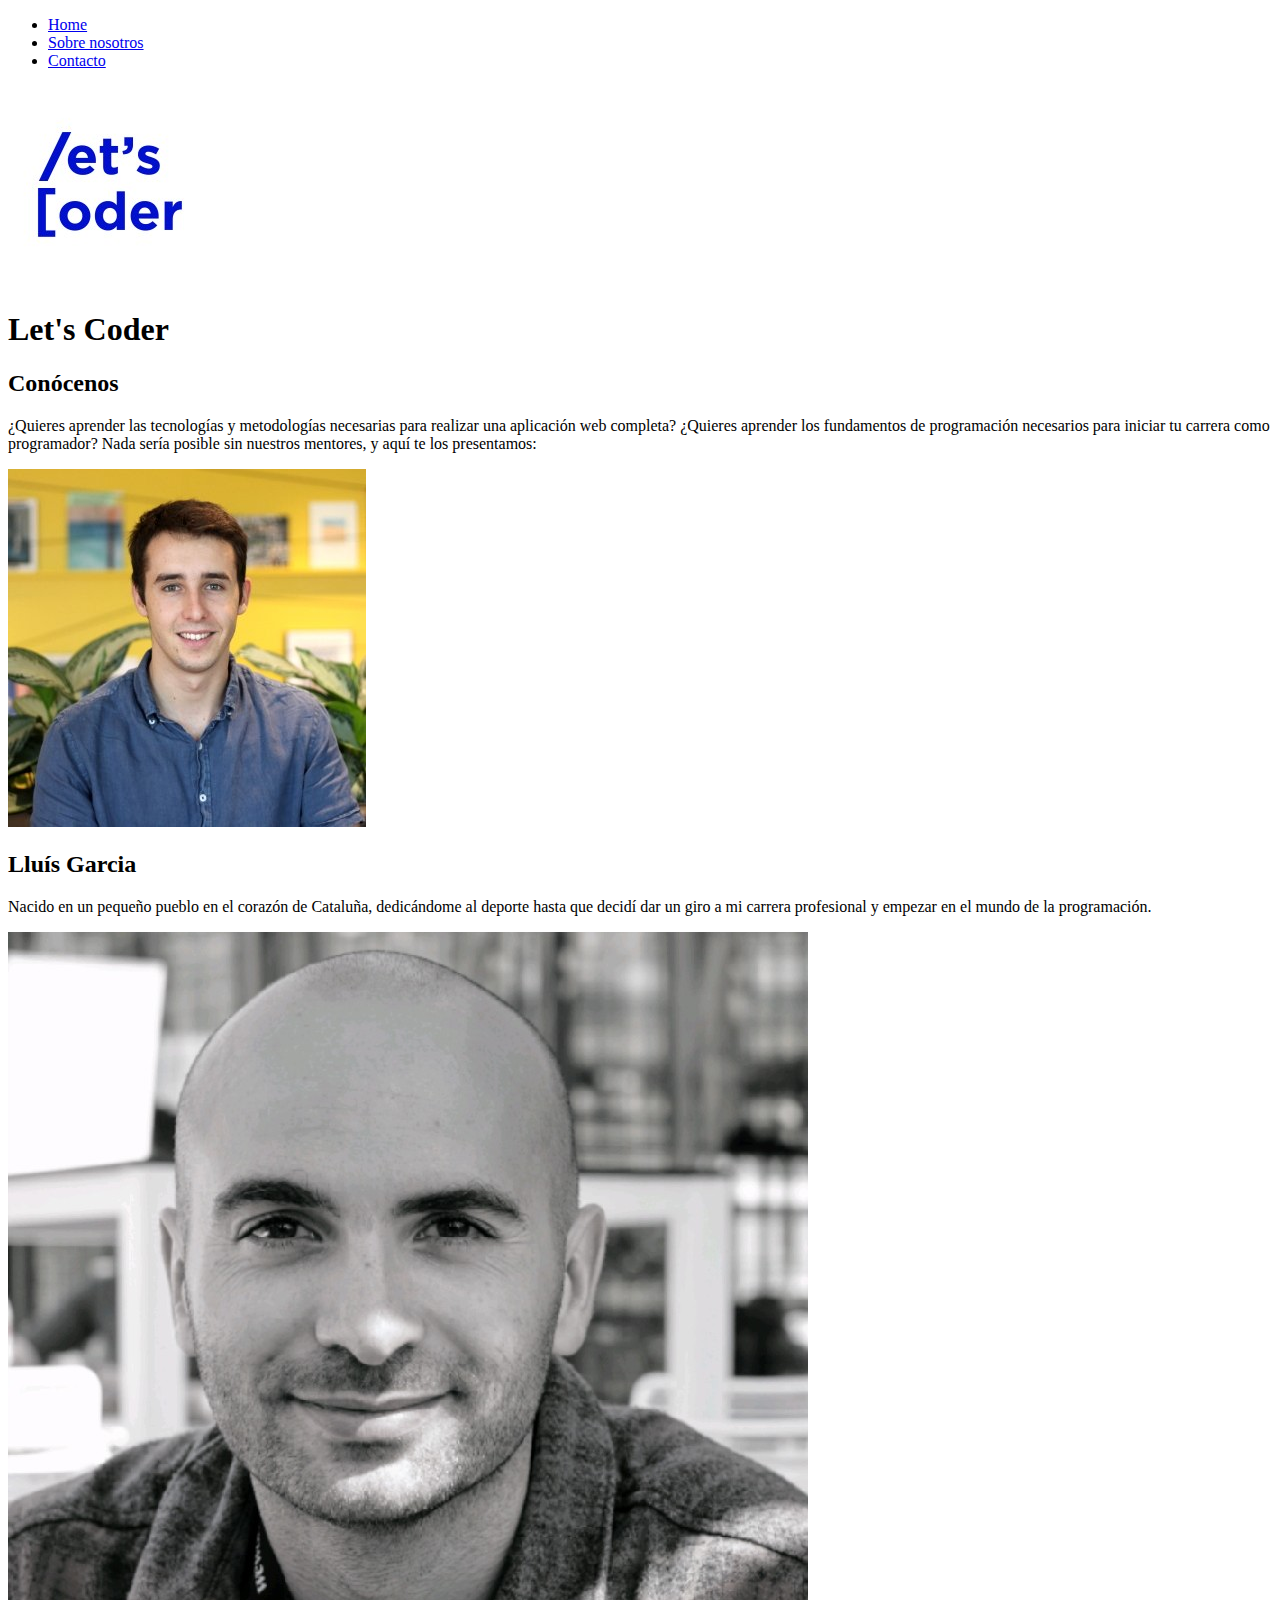
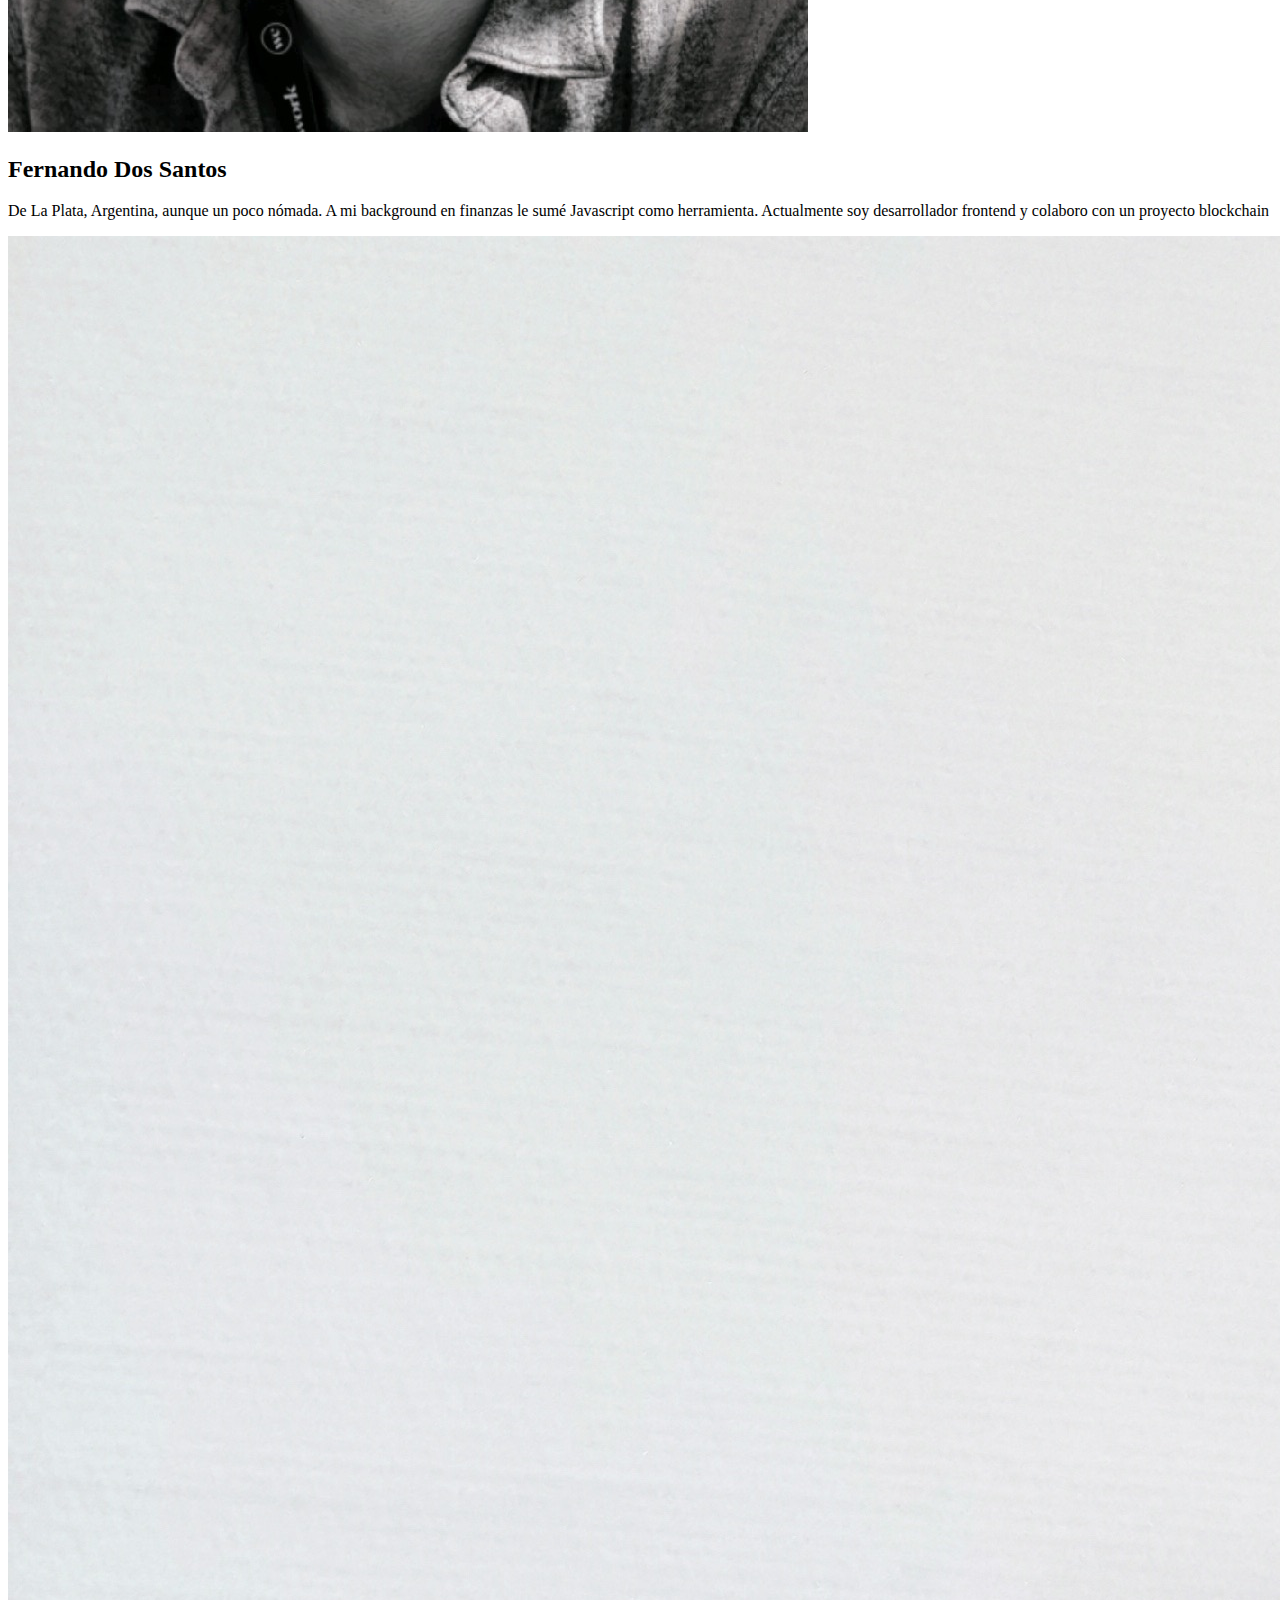
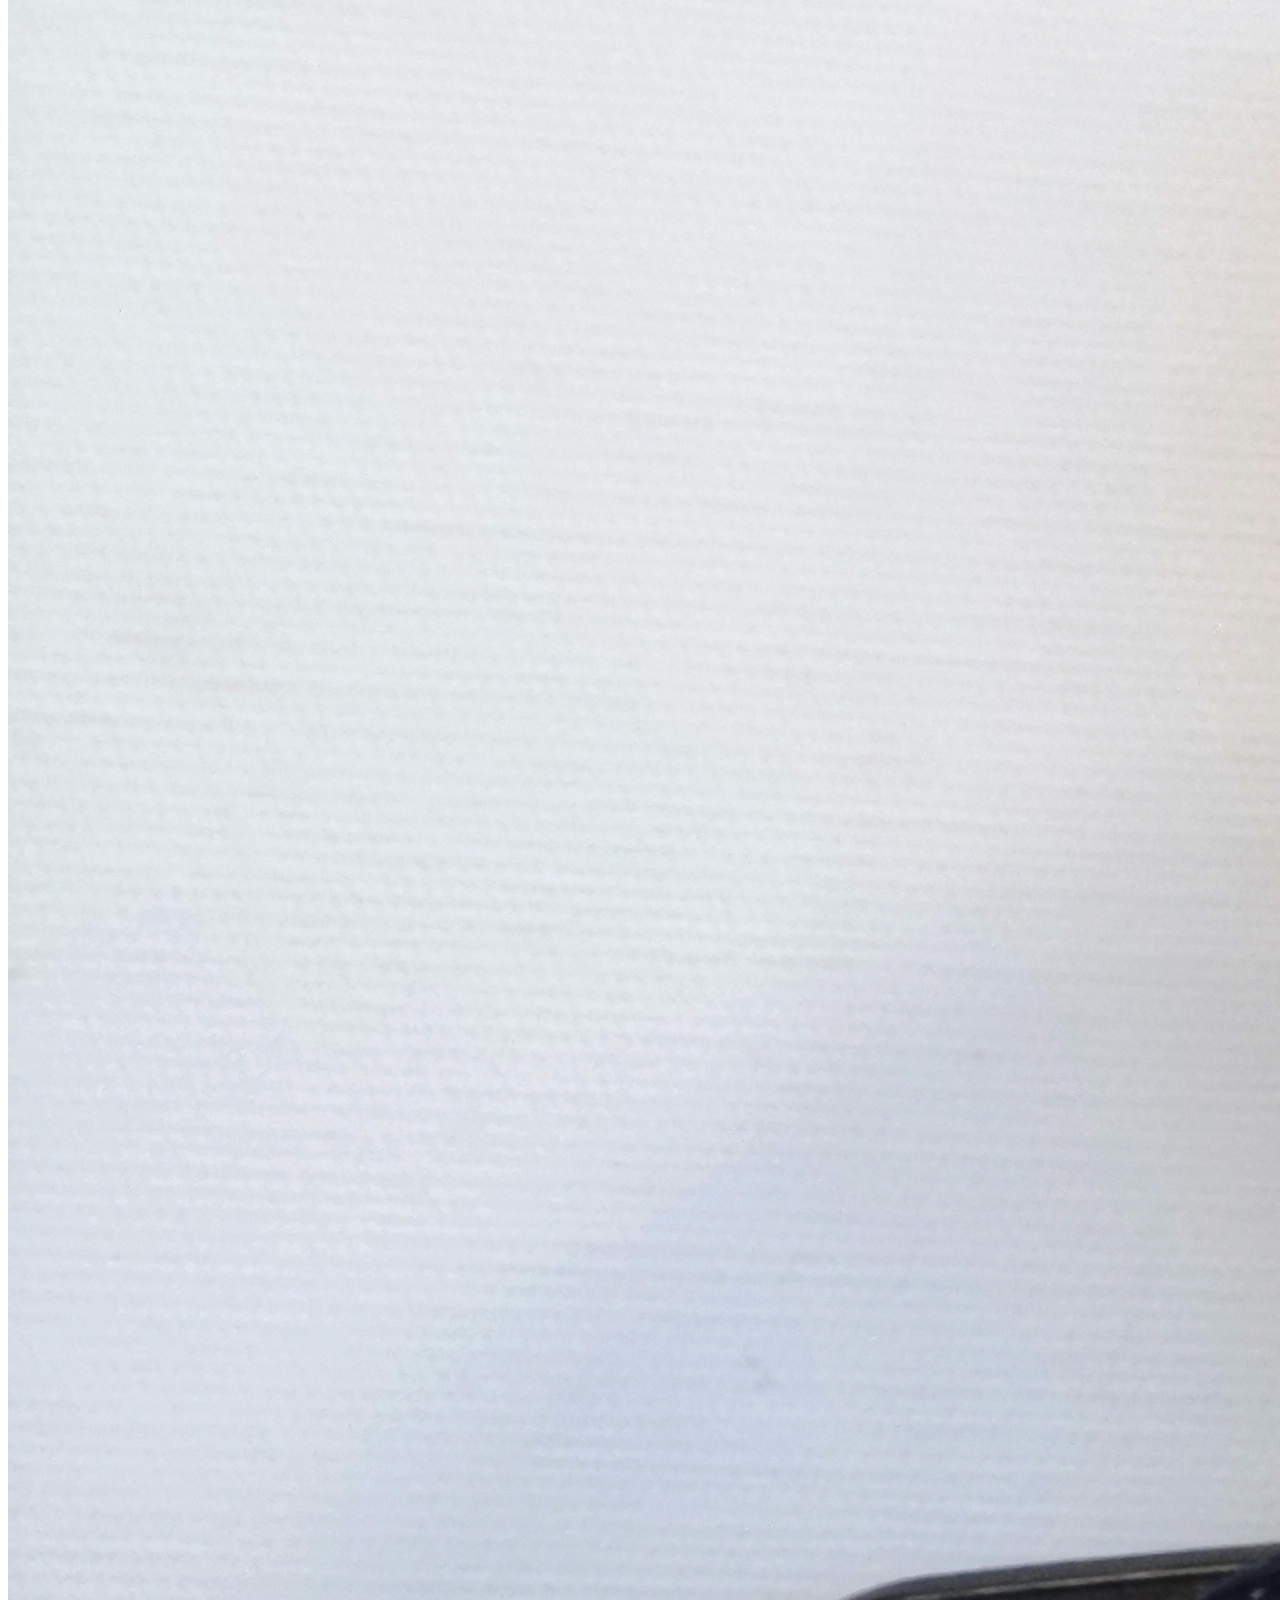
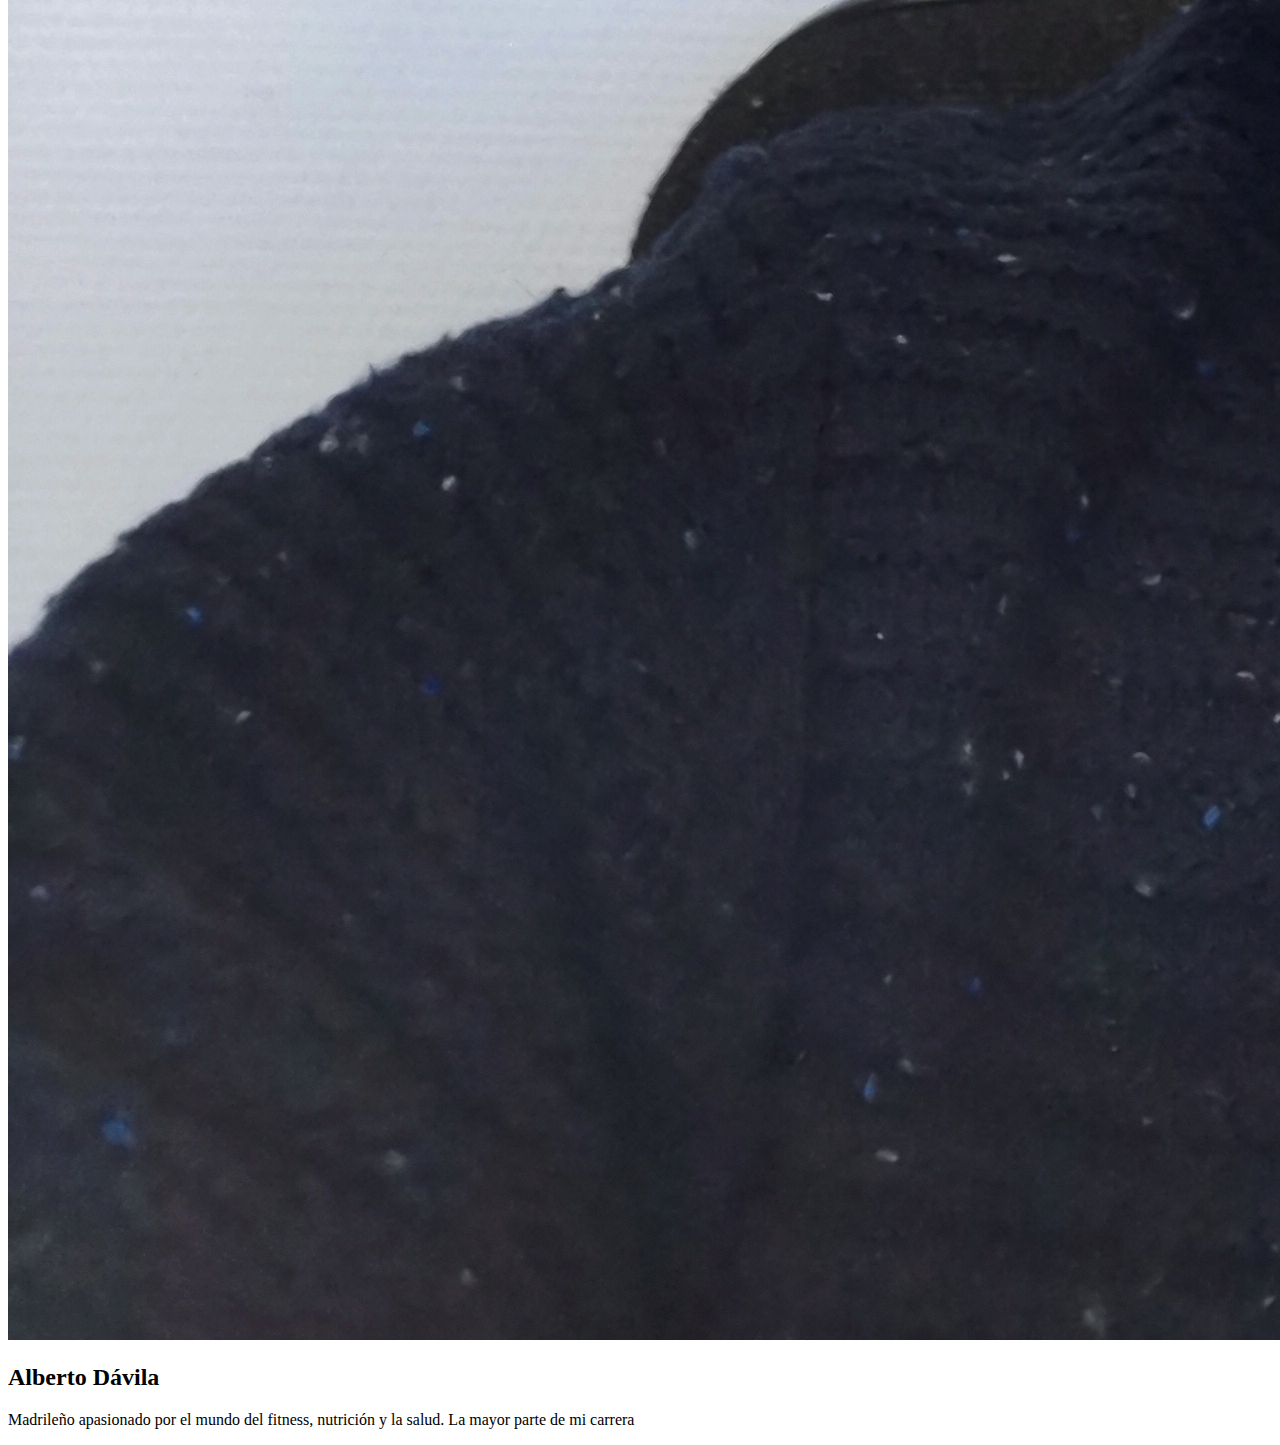
<file: epic-1-html/conocenos.html>
<!DOCTYPE html>
<html lang="en">
<head>
    <meta charset="UTF-8">
    <meta http-equiv="X-UA-Compatible" content="IE=edge">
    <meta name="viewport" content="width=device-width, initial-scale=1.0">
    <title>Conócenos de Let's Coder</title>
</head>
<body>
    <nav class="nav-menu">
        <ul>
            <li><a href="/epic-1-html/home.html">Home</a></li>
            <li><a href="/epic-1-html/conocenos.html">Sobre nosotros</a></li>
            <li><a href="/epic-1-html/contacto.html">Contacto</a></li>
        </ul>
    </nav>
    
    <img class="logo" src="/img/letscoder-square.jpeg" alt="logo de let's coder">
    <h1>Let's Coder</h1>
    <h2>Conócenos</h2>
    <p>¿Quieres aprender las tecnologías y metodologías necesarias para realizar una aplicación web completa? ¿Quieres aprender los fundamentos de programación necesarios para iniciar tu carrera como programador? Nada sería posible sin nuestros mentores, y aquí te los presentamos:</p>

    <img class="logo" src="/img/lluis.jpg" alt="foto de perfil de Lluís">
    <h2>Lluís Garcia</h2>
    <p>Nacido en un pequeño pueblo en el corazón de Cataluña, dedicándome al deporte hasta que decidí dar un giro a mi carrera profesional y empezar en el mundo de la programación.</p>

    <img class="logo" src="/img/Fer.jpeg" alt="foto de perfil de Fernando">
    <h2>Fernando Dos Santos</h2>
    <p>De La Plata, Argentina, aunque un poco nómada. A mi background en finanzas le sumé Javascript como herramienta. Actualmente soy desarrollador frontend y colaboro con un proyecto blockchain</p>

    <img class="logo" src="/img/beto.jpg" alt="foto de perfil de Alberto">
    <h2>Alberto Dávila</h2> 
    <p>Madrileño apasionado por el mundo del fitness, nutrición y la salud. La mayor parte de mi carrera</p>

</body>
</html>
</file>
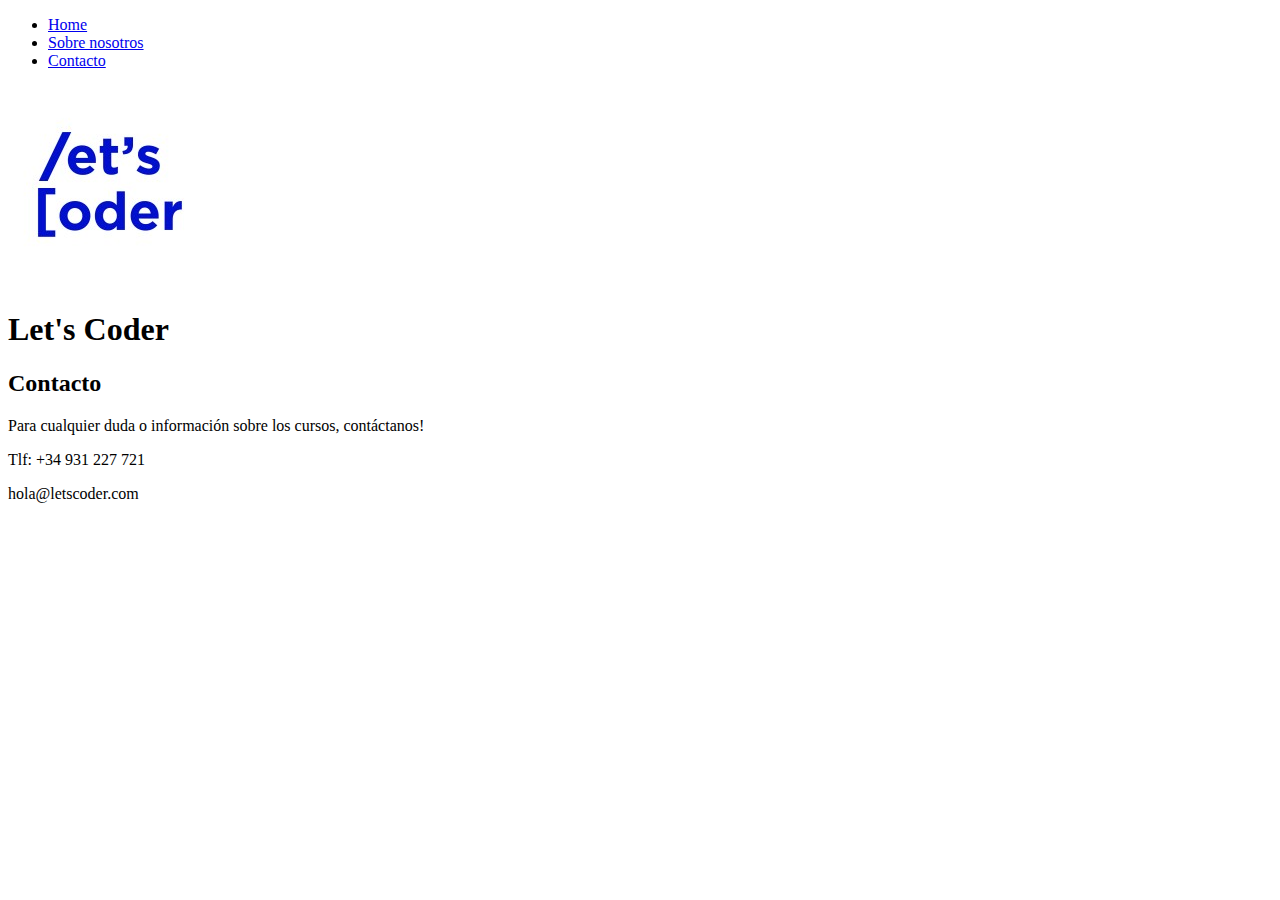
<file: epic-1-html/contacto.html>
<!DOCTYPE html>
<html lang="en">
<head>
    <meta charset="UTF-8">
    <meta http-equiv="X-UA-Compatible" content="IE=edge">
    <meta name="viewport" content="width=device-width, initial-scale=1.0">
    <title>contacto de Let's Coder</title>
</head>
<body>
    <nav class="nav-menu">
        <ul>
            <li><a href="/epic-1-html/home.html">Home</a></li>
            <li><a href="/epic-1-html/conocenos.html">Sobre nosotros</a></li>
            <li><a href="/epic-1-html/contacto.html">Contacto</a></li>
        </ul>
    </nav>
    
    <img class="logo" src="/img/letscoder-square.jpeg" alt="logo de let's coder">
    <h1>Let's Coder</h1>
    <h2>Contacto</h2>
    
    <p>Para cualquier duda o información sobre los cursos, contáctanos!</p>
    <p>Tlf: +34 931 227 721</p>
    <p>hola@letscoder.com</p>

</body>
</html>
</file>
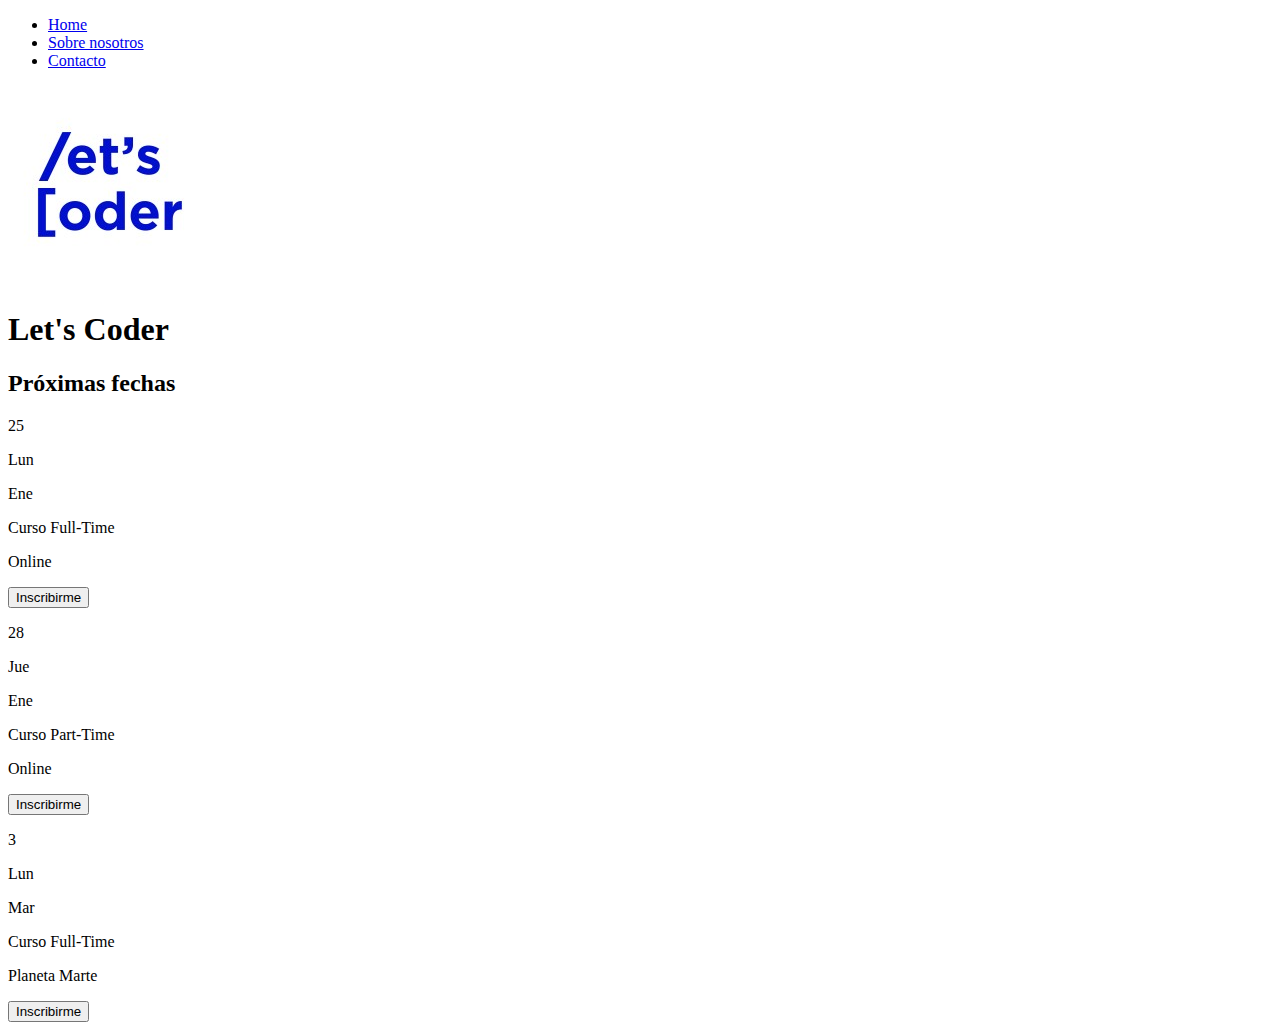
<file: epic-1-html/home.html>
<!DOCTYPE html>
<html lang="en">
<head>
    <meta charset="UTF-8">
    <meta http-equiv="X-UA-Compatible" content="IE=edge">
    <meta name="viewport" content="width=device-width, initial-scale=1.0">
    <title>home de Let's Coder</title>
</head>
<body>
    <nav class="nav-menu">
        <ul>
            <li><a href="/epic-1-html/home.html">Home</a></li>
            <li><a href="/epic-1-html/conocenos.html">Sobre nosotros</a></li>
            <li><a href="/epic-1-html/contacto.html">Contacto</a></li>
        </ul>
    </nav>
    
    <img class="logo" src="/img/letscoder-square.jpeg" alt="logo de let's coder">
    <h1>Let's Coder</h1>
    <h2>Próximas fechas</h2>
    
    <p>25</p>
    <p>Lun</p>
    <p>Ene</p>
    <p>Curso Full-Time</p>
    <p>Online</p>
    <button>Inscribirme</button>
    
    <p>28</p>
    <p>Jue</p>
    <p>Ene</p>
    <p>Curso Part-Time</p>
    <p>Online</p>
    <button>Inscribirme</button>
    
    <p>3</p>
    <p>Lun</p>
    <p>Mar</p>
    <p>Curso Full-Time</p>
    <p>Planeta Marte</p>
    <button>Inscribirme</button>

</body>
</html>
</file>
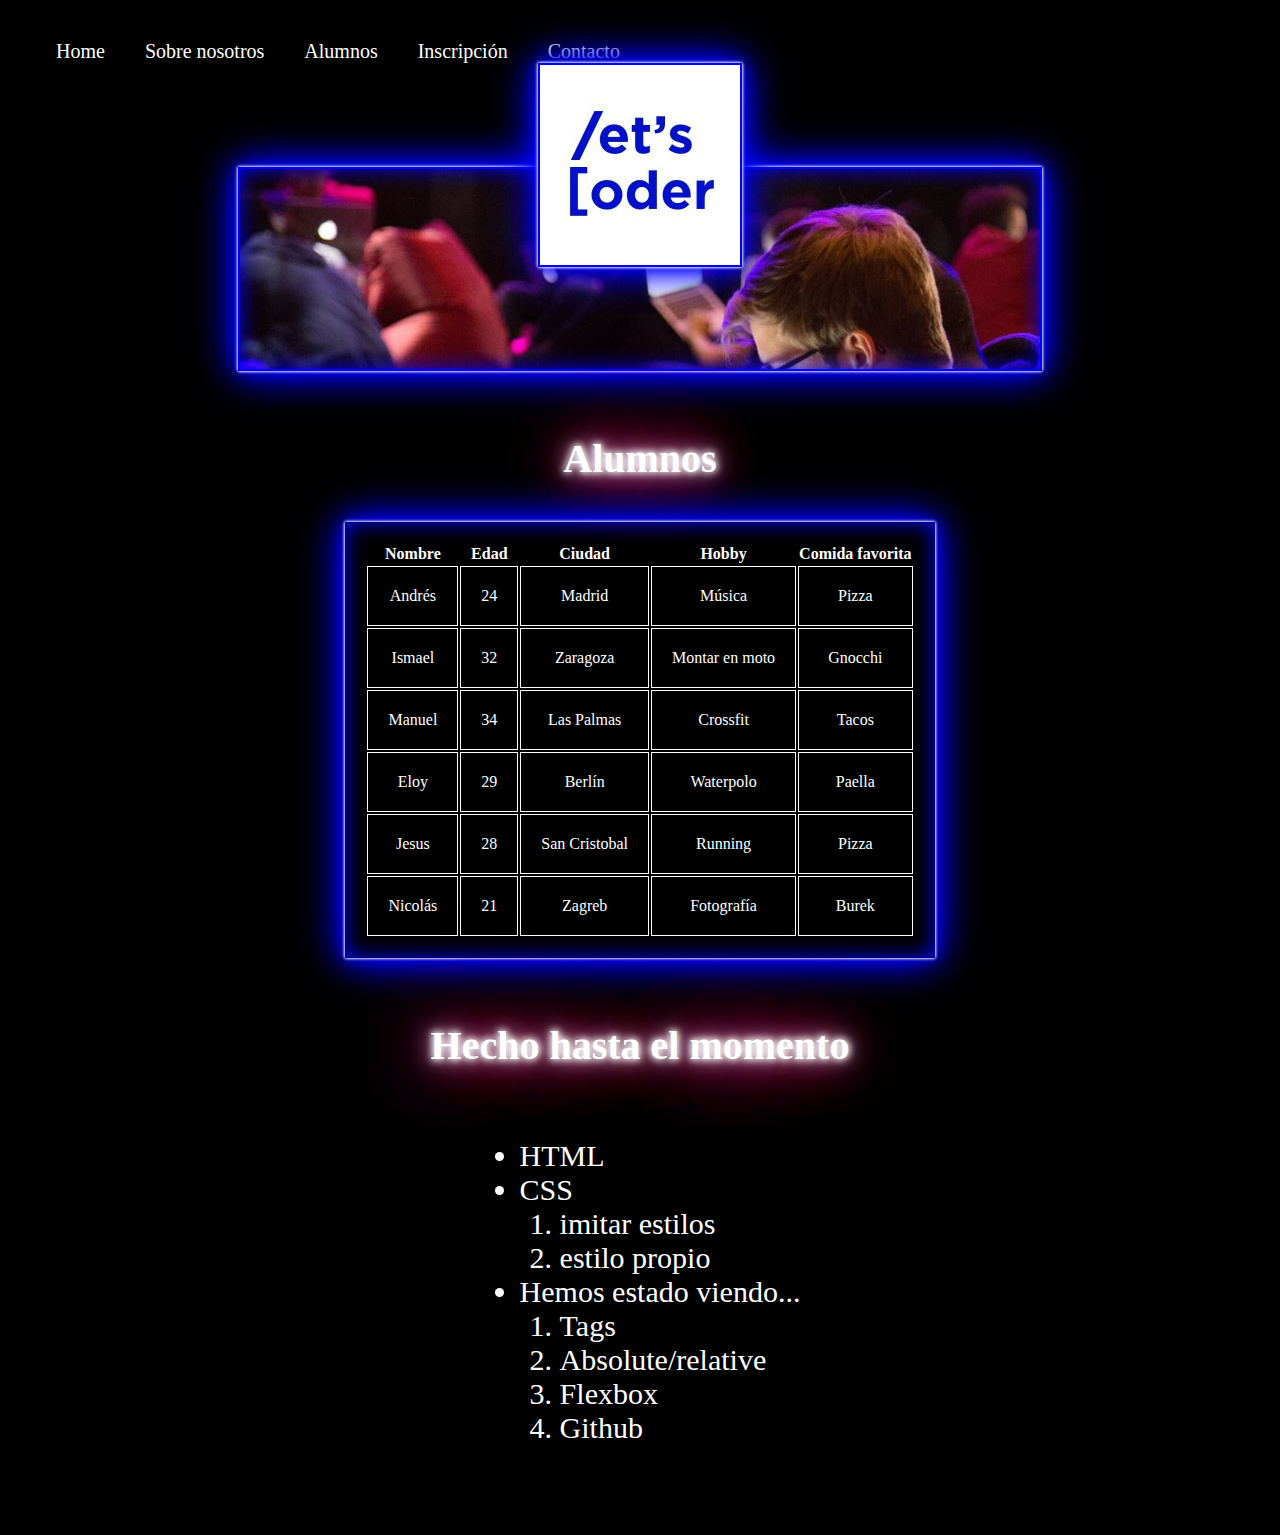
<file: epic-2-3-css/alumnos.html>
<!DOCTYPE html>
<html lang="en">
<head>
    <meta charset="UTF-8">
    <meta http-equiv="X-UA-Compatible" content="IE=edge">
    <meta name="viewport" content="width=device-width, initial-scale=1.0">
    <link rel="stylesheet" href="styles/own-style.css">
    <title>Alumnos y cosas aprendidas Let's Coder</title>
</head>
<body>
    <nav class="nav-menu-lc">
        <ul>
            <li><a href="/epic-2-3-css/home.html">Home</a></li>
            <li><a href="/epic-2-3-css/conocenos.html">Sobre nosotros</a></li>
            <li><a href="/epic-2-3-css/alumnos.html">Alumnos</a></li>
            <li><a href="/epic-2-3-css/inscripcion.html">Inscripción</a></li>
            <li><a href="/epic-2-3-css/contacto.html">Contacto</a></li>
        </ul>
    </nav>
    
    <div class="grid-center">
        <img class="logo-lc" src="/img/letscoder-square.jpeg" alt="logo de let's coder">
        <div class="background-img-lc">
            <h1 class="h1-title">Let's Coder</h1>
        </div>
    </div>
    <div class="center">
        <h2 class="padding-contact-title subtitle">Alumnos</h2>
    </div>

    <div class="table-container">
        <table>
            <thead>
                <tr>
                    <th>Nombre</th>
                    <th>Edad</th>
                    <th>Ciudad</th>
                    <th>Hobby</th>
                    <th>Comida favorita</th>
                </tr>
            </thead>
            
            <tbody>
                <tr>
                    <td>Andrés</td>
                    <td>24</td>
                    <td>Madrid</td>
                    <td>Música</td>
                    <td>Pizza</td>
                </tr>
                <tr>
                    <td>Ismael</td>
                    <td>32</td>
                    <td>Zaragoza</td>
                    <td>Montar en moto</td>
                    <td>Gnocchi</td>
                </tr>
                <tr>
                    <td>Manuel</td>
                    <td>34</td>
                    <td>Las Palmas</td>
                    <td>Crossfit</td>
                    <td>Tacos</td>
                </tr>
                <tr>
                    <td>Eloy</td>
                    <td>29</td>
                    <td>Berlín</td>
                    <td>Waterpolo</td>
                    <td>Paella</td>
                </tr>
                <tr>
                    <td>Jesus</td>
                    <td>28</td>
                    <td>San Cristobal</td>
                    <td>Running</td>
                    <td>Pizza</td>
                </tr>
                <tr>
                    <td>Nicolás</td>
                    <td>21</td>
                    <td>Zagreb</td>
                    <td>Fotografía</td>
                    <td>Burek</td>
                </tr>
            </tbody>
        </table>
    </div>

    <div class="center">
        <h2 class="padding-contact-title subtitle">Hecho hasta el momento</h2>
    </div>
    
    <div class="list-container">
        <ul class="big-size-list">
            <li> HTML </li>
            <li> CSS
                <ol>
                    <li> imitar estilos </li>
                    <li> estilo propio </li>
                </ol>
            </li>
            <li> Hemos estado viendo...
                <ol>
                    <li> Tags </li>
                    <li> Absolute/relative </li>
                    <li> Flexbox </li>
                    <li> Github </li>
                </ol>
            </li>
        </ul>
    </div>

</body>
</html>
</file>
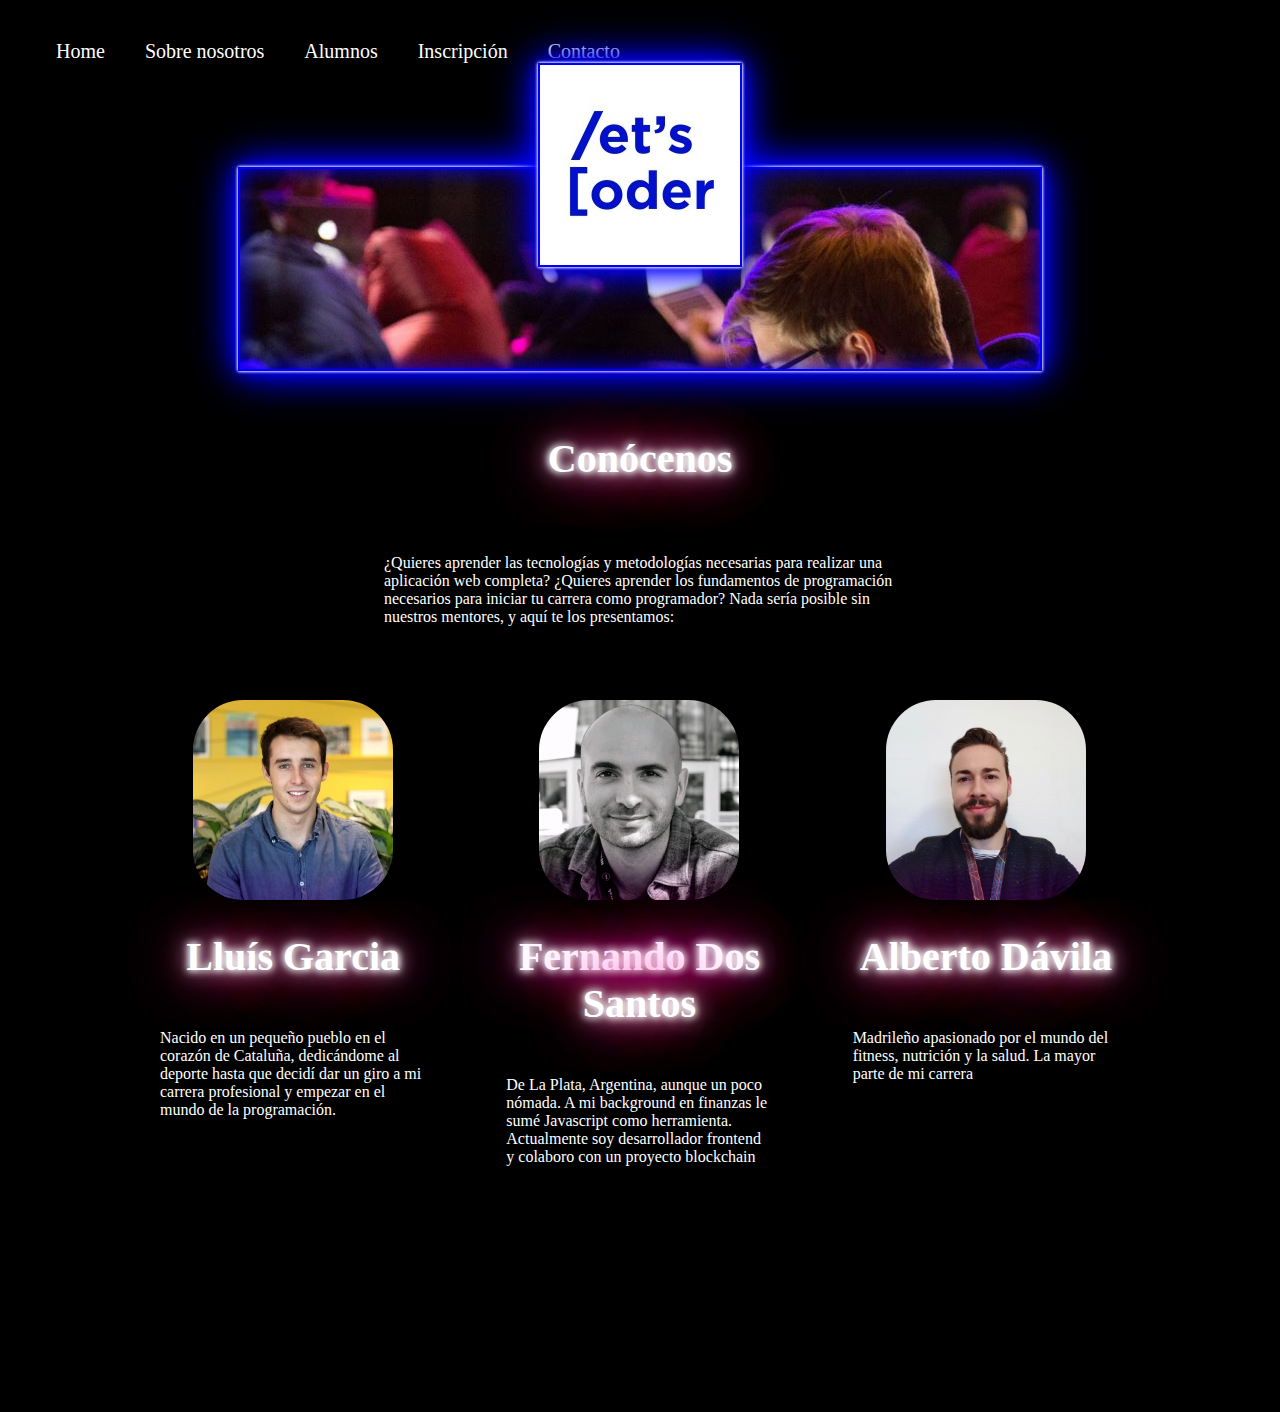
<file: epic-2-3-css/conocenos.html>
<!DOCTYPE html>
<html lang="en">
<head>
    <meta charset="UTF-8">
    <meta http-equiv="X-UA-Compatible" content="IE=edge">
    <meta name="viewport" content="width=device-width, initial-scale=1.0">
    <link rel="stylesheet" href="styles/own-style.css">
    <title>Conócenos de Let's Coder</title>
</head>
<body style="padding-bottom: 200px">
    <nav class="nav-menu-lc">
        <ul>
            <li><a href="/epic-2-3-css/home.html">Home</a></li>
            <li><a href="/epic-2-3-css/conocenos.html">Sobre nosotros</a></li>
            <li><a href="/epic-2-3-css/alumnos.html">Alumnos</a></li>
            <li><a href="/epic-2-3-css/inscripcion.html">Inscripción</a></li>
            <li><a href="/epic-2-3-css/contacto.html">Contacto</a></li>
        </ul>
    </nav>
    
    <div class="grid-center">
        <img class="logo-lc" src="/img/letscoder-square.jpeg" alt="logo de let's coder">
        <div class="background-img-lc">
            <h1 class="h1-title">Let's Coder</h1>
        </div>
    </div>
    <h2 class="subtitle">Conócenos</h2>
    <p class="info-about-us">¿Quieres aprender las tecnologías y metodologías necesarias para realizar una aplicación web completa? ¿Quieres aprender los fundamentos de programación necesarios para iniciar tu carrera como programador? Nada sería posible sin nuestros mentores, y aquí te los presentamos:</p>

    <div class="row">
        <div class="column">
            <img class="profile-pic" src="/img/lluis.jpg" alt="foto de perfil de Lluís">
            <h2>Lluís Garcia</h2>
            <p>Nacido en un pequeño pueblo en el corazón de Cataluña, dedicándome al deporte hasta que decidí dar un giro a mi carrera profesional y empezar en el mundo de la programación.</p>
        </div>
        <div class="column">
            <img class="profile-pic" src="/img/Fer.jpeg" alt="foto de perfil de Fernando">
            <h2>Fernando Dos Santos</h2>
            <p>De La Plata, Argentina, aunque un poco nómada. A mi background en finanzas le sumé Javascript como herramienta. Actualmente soy desarrollador frontend y colaboro con un proyecto blockchain</p>
        </div>
        <div class="column">
            <img class="profile-pic" src="/img/beto.jpg" alt="foto de perfil de Alberto">
            <h2>Alberto Dávila</h2> 
            <p>Madrileño apasionado por el mundo del fitness, nutrición y la salud. La mayor parte de mi carrera</p>
        </div>
    </div>
</body>
</html>
</file>
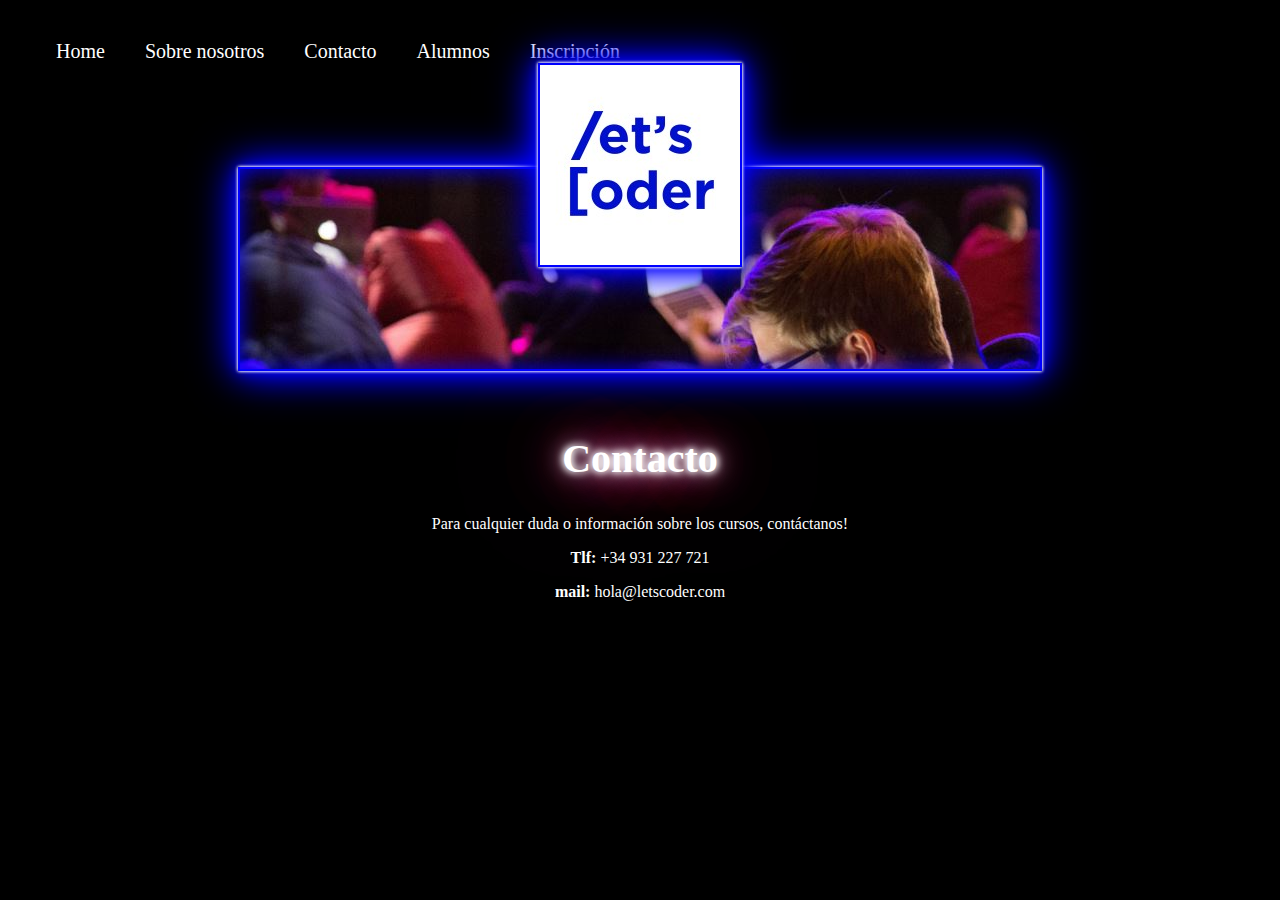
<file: epic-2-3-css/contacto.html>
<!DOCTYPE html>
<html lang="en">
<head>
    <meta charset="UTF-8">
    <meta http-equiv="X-UA-Compatible" content="IE=edge">
    <meta name="viewport" content="width=device-width, initial-scale=1.0">
    <link rel="stylesheet" href="styles/own-style.css">
    <title>contacto de Let's Coder</title>
</head>
<body>
    <nav class="nav-menu-lc">
        <ul>
            <li><a href="/epic-2-3-css/home.html">Home</a></li>
            <li><a href="/epic-2-3-css/conocenos.html">Sobre nosotros</a></li>
            <li><a href="/epic-2-3-css/contacto.html">Contacto</a></li>
            <li><a href="/epic-2-3-css/alumnos.html">Alumnos</a></li>
            <li><a href="/epic-2-3-css/inscripcion.html">Inscripción</a></li>
        </ul>
    </nav>
    
    <div class="grid-center">
        <img class="logo-lc" src="/img/letscoder-square.jpeg" alt="logo de let's coder">
        <div class="background-img-lc">
            <h1 class="h1-title">Let's Coder</h1>
        </div>
    </div>
    <div class="center">
        <h2 class="padding-contact-title subtitle">Contacto</h2>
        
        <p>Para cualquier duda o información sobre los cursos, contáctanos!</p>
        <p><strong>Tlf: </strong>+34 931 227 721</p>
        <p><strong>mail: </strong>hola@letscoder.com</p>
    </div>

</body>
</html>
</file>
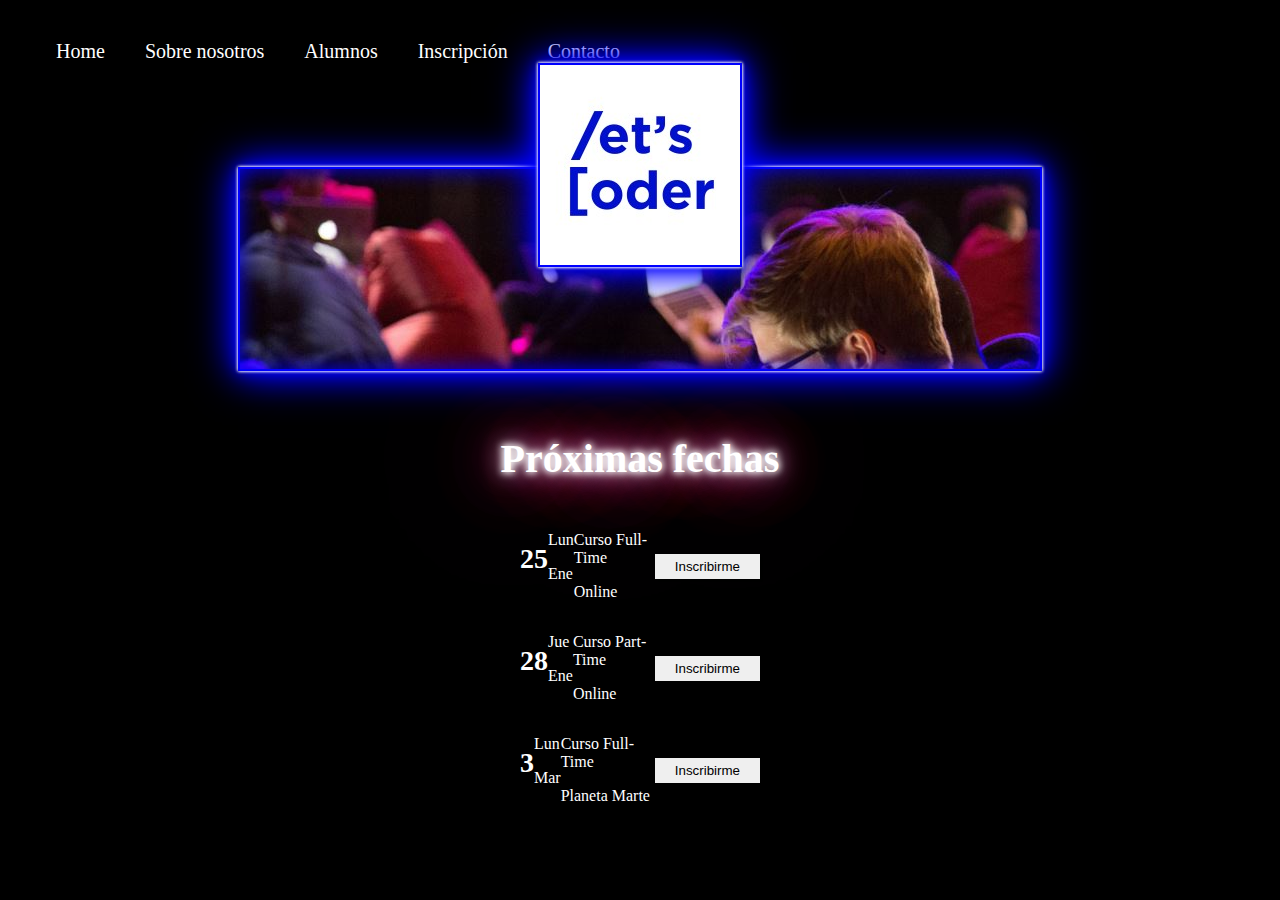
<file: epic-2-3-css/home.html>
<!DOCTYPE html>
<html lang="en">
<head>
    <meta charset="UTF-8">
    <meta http-equiv="X-UA-Compatible" content="IE=edge">
    <meta name="viewport" content="width=device-width, initial-scale=1.0">
    <link rel="stylesheet" href="styles/own-style.css">
    <title>home de Let's Coder</title>
</head>
<body>
    <nav class="nav-menu-lc">
        <ul>
            <li><a href="/epic-2-3-css/home.html">Home</a></li>
            <li><a href="/epic-2-3-css/conocenos.html">Sobre nosotros</a></li>
            <li><a href="/epic-2-3-css/alumnos.html">Alumnos</a></li>
            <li><a href="/epic-2-3-css/inscripcion.html">Inscripción</a></li>
            <li><a href="/epic-2-3-css/contacto.html">Contacto</a></li>
        </ul>
    </nav>

    <div class="grid-center">
        <img class="logo-lc" src="/img/letscoder-square.jpeg" alt="logo de let's coder">
        <div class="background-img-lc">
            <h1 class="h1-title">Let's Coder</h1>
        </div>
    </div>
    <h2 class="center subtitle">Próximas fechas</h2>
    
    <div class="fechas">
        <div class="dia">
            <p>25</p>
        </div>
        <div class="semana-mes">
            <p>Lun</p>
            <p>Ene</p>
        </div>
        <div class="tipo-curso">
            <p>Curso Full-Time</p>
            <p>Online</p>
        </div>
        <div class="btn-flex">  
            <button>Inscribirme</button>
        </div>
    </div>
    
    <div class="fechas">
        <div class="dia">
            <p>28</p>
        </div>
        <div class="semana-mes">
            <p>Jue</p>
            <p>Ene</p>
        </div>
        <div class="tipo-curso">
            <p>Curso Part-Time</p>
            <p>Online</p>
        </div>
        <div class="btn-flex">  
          <button>Inscribirme</button>
        </div>
    </div>    
    
    <div class="fechas">
        <div class="dia">
            <p>3</p>
        </div>   
        <div class="semana-mes">
            <p>Lun</p>
            <p>Mar</p>
        </div>
        <div class="tipo-curso">
            <p>Curso Full-Time</p>
            <p>Planeta Marte</p>
        </div>
        <div class="btn-flex">  
            <button>Inscribirme</button>
        </div>
    </div>    



</body>
</html>
</file>
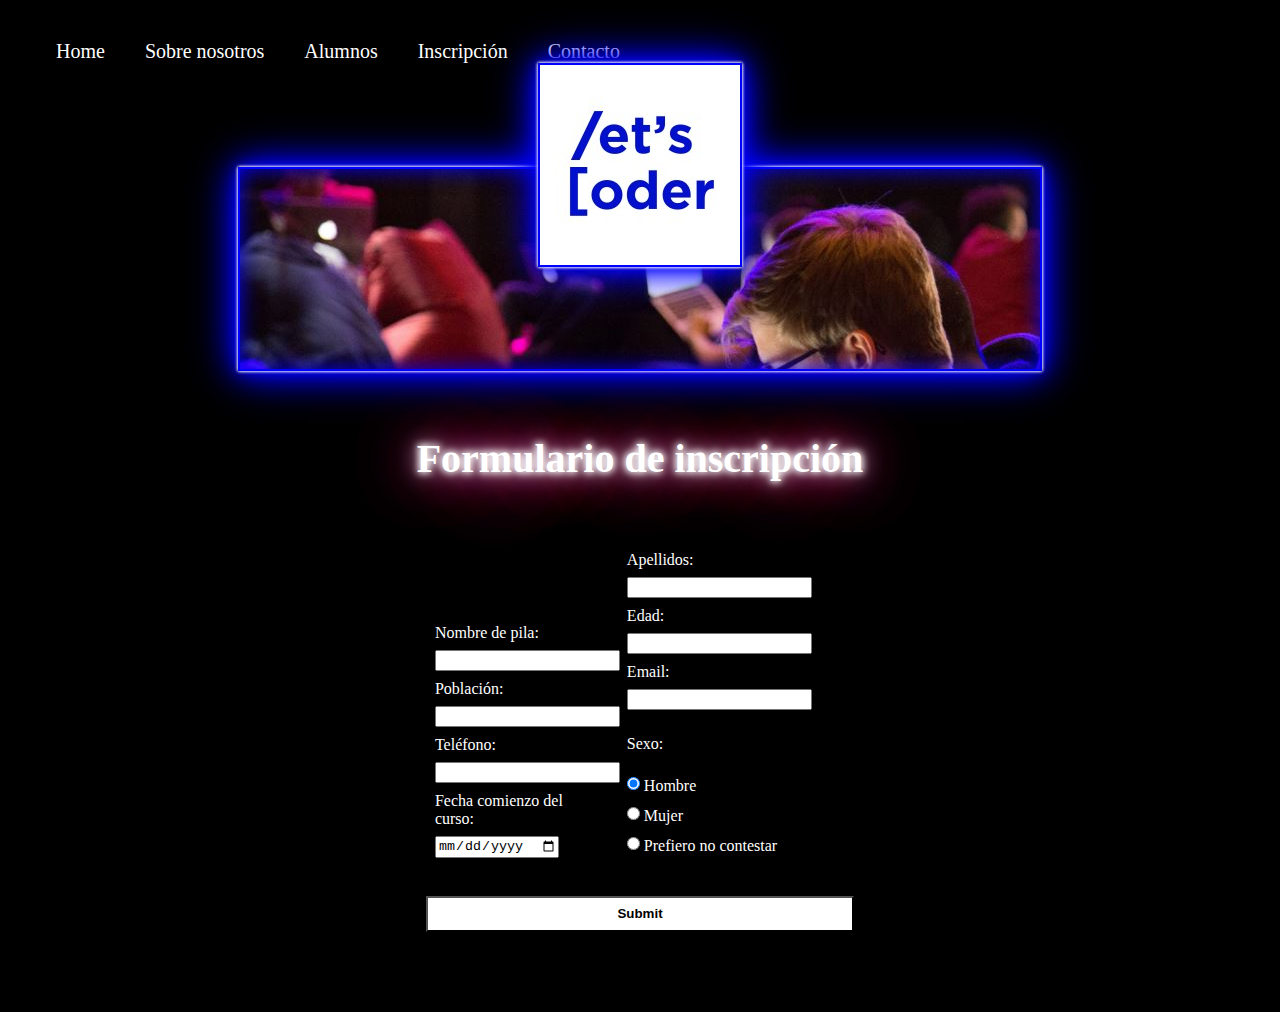
<file: epic-2-3-css/inscripcion.html>
<!DOCTYPE html>
<html lang="en">
<head>
    <meta charset="UTF-8">
    <meta http-equiv="X-UA-Compatible" content="IE=edge">
    <meta name="viewport" content="width=device-width, initial-scale=1.0">
    <link rel="stylesheet" href="styles/own-style.css">
    <title>Formulario de inscripción de Let's Coder</title>
</head>
<body>
    <nav class="nav-menu-lc">
        <ul>
            <li><a href="/epic-2-3-css/home.html">Home</a></li>
            <li><a href="/epic-2-3-css/conocenos.html">Sobre nosotros</a></li>
            <li><a href="/epic-2-3-css/alumnos.html">Alumnos</a></li>
            <li><a href="/epic-2-3-css/inscripcion.html">Inscripción</a></li>
            <li><a href="/epic-2-3-css/contacto.html">Contacto</a></li>
        </ul>
    </nav>
    
    <div class="grid-center">
        <img class="logo-lc" src="/img/letscoder-square.jpeg" alt="logo de let's coder">
        <div class="background-img-lc">
            <h1 class="h1-title">Let's Coder</h1>
        </div>
    </div>
    <div class="center">
        <h2 class="padding-contact-title subtitle">Formulario de inscripción</h2>
    </div>
    
    <div class="container-form">
        <form action="/epic-2-3-css/success.html">
            <div class="fifty">
                <div>
                    <label for="fname">Nombre de pila:</label><br>
                    <input type="text"><br>
                </div>  
                
                <label for="city">Población:</label><br>
                <input type="text"><br>

                <label for="phone">Teléfono:</label><br>
                <input type="tel"><br>

                <label for="startdate">Fecha comienzo del curso:</label><br>
                <input type="date"><br>
            </div>

            <div class="fifty fifty-padding">
                <label for="lname">Apellidos:</label><br>
                <input type="text"><br>

                <label for="age">Edad:</label><br>
                <input type="number"><br>

                <label for="email">Email:</label><br>
                <input type="email"><br>

                <p>Sexo:</p>

                <div>
                    <input type="radio" id="huey" name="drone" value="huey" checked>
                    <label for="huey">Hombre</label>
                </div>

                <div>
                    <input type="radio" id="dewey" name="drone" value="dewey">
                    <label for="dewey">Mujer</label>
                </div>

                <div>
                    <input type="radio" id="louie" name="drone" value="louie">
                    <label for="louie">Prefiero no contestar</label>
                </div>
            </div>
            
            <input class="btn-submit" type="submit" value="Submit" >
        </form> 
    </div>
</body>
</html>
</file>
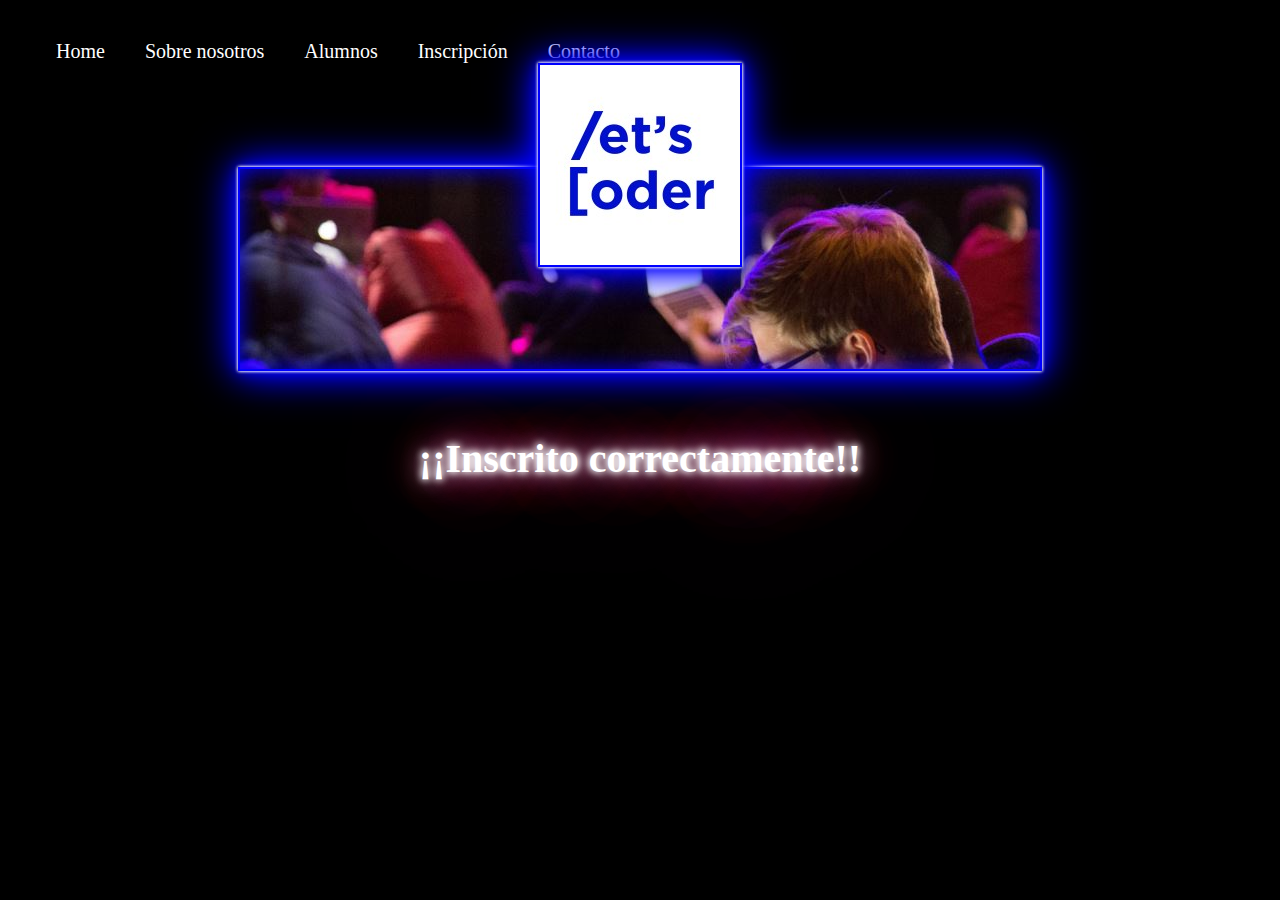
<file: epic-2-3-css/success.html>
<!DOCTYPE html>
<html lang="en">
<head>
    <meta charset="UTF-8">
    <meta http-equiv="X-UA-Compatible" content="IE=edge">
    <meta name="viewport" content="width=device-width, initial-scale=1.0">
    <link rel="stylesheet" href="styles/own-style.css">
    <title>Formulario de inscripción de Let's Coder</title>
</head>
<body>
    <nav class="nav-menu-lc">
        <ul>
            <li><a href="/epic-2-3-css/home.html">Home</a></li>
            <li><a href="/epic-2-3-css/conocenos.html">Sobre nosotros</a></li>
            <li><a href="/epic-2-3-css/alumnos.html">Alumnos</a></li>
            <li><a href="/epic-2-3-css/inscripcion.html">Inscripción</a></li>
            <li><a href="/epic-2-3-css/contacto.html">Contacto</a></li>
        </ul>
    </nav>
    
    <div class="grid-center">
        <img class="logo-lc" src="/img/letscoder-square.jpeg" alt="logo de let's coder">
        <div class="background-img-lc">
            <h1 class="h1-title">Let's Coder</h1>
        </div>
    </div>
    <div class="center">
        <h2 class="padding-contact-title subtitle">¡¡Inscrito correctamente!!</h2>
    </div>

</body>
</html>
</file>
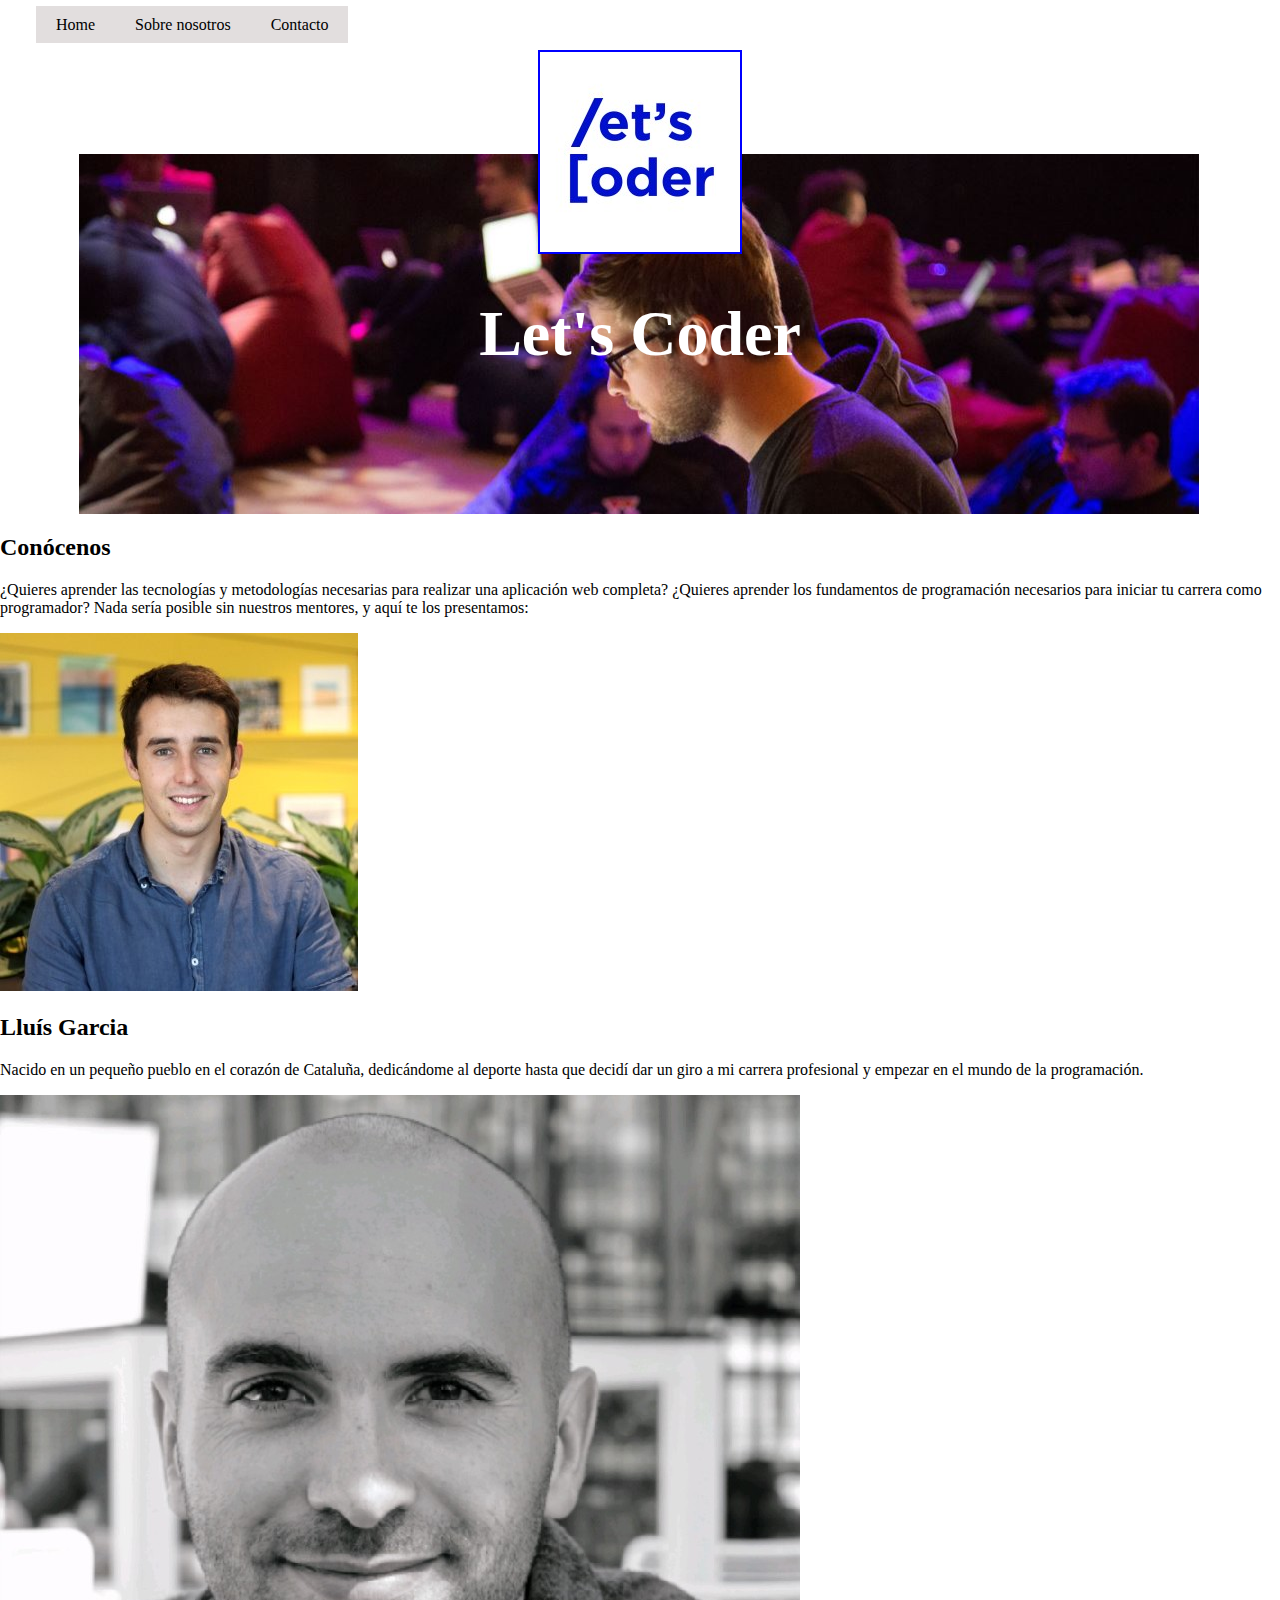
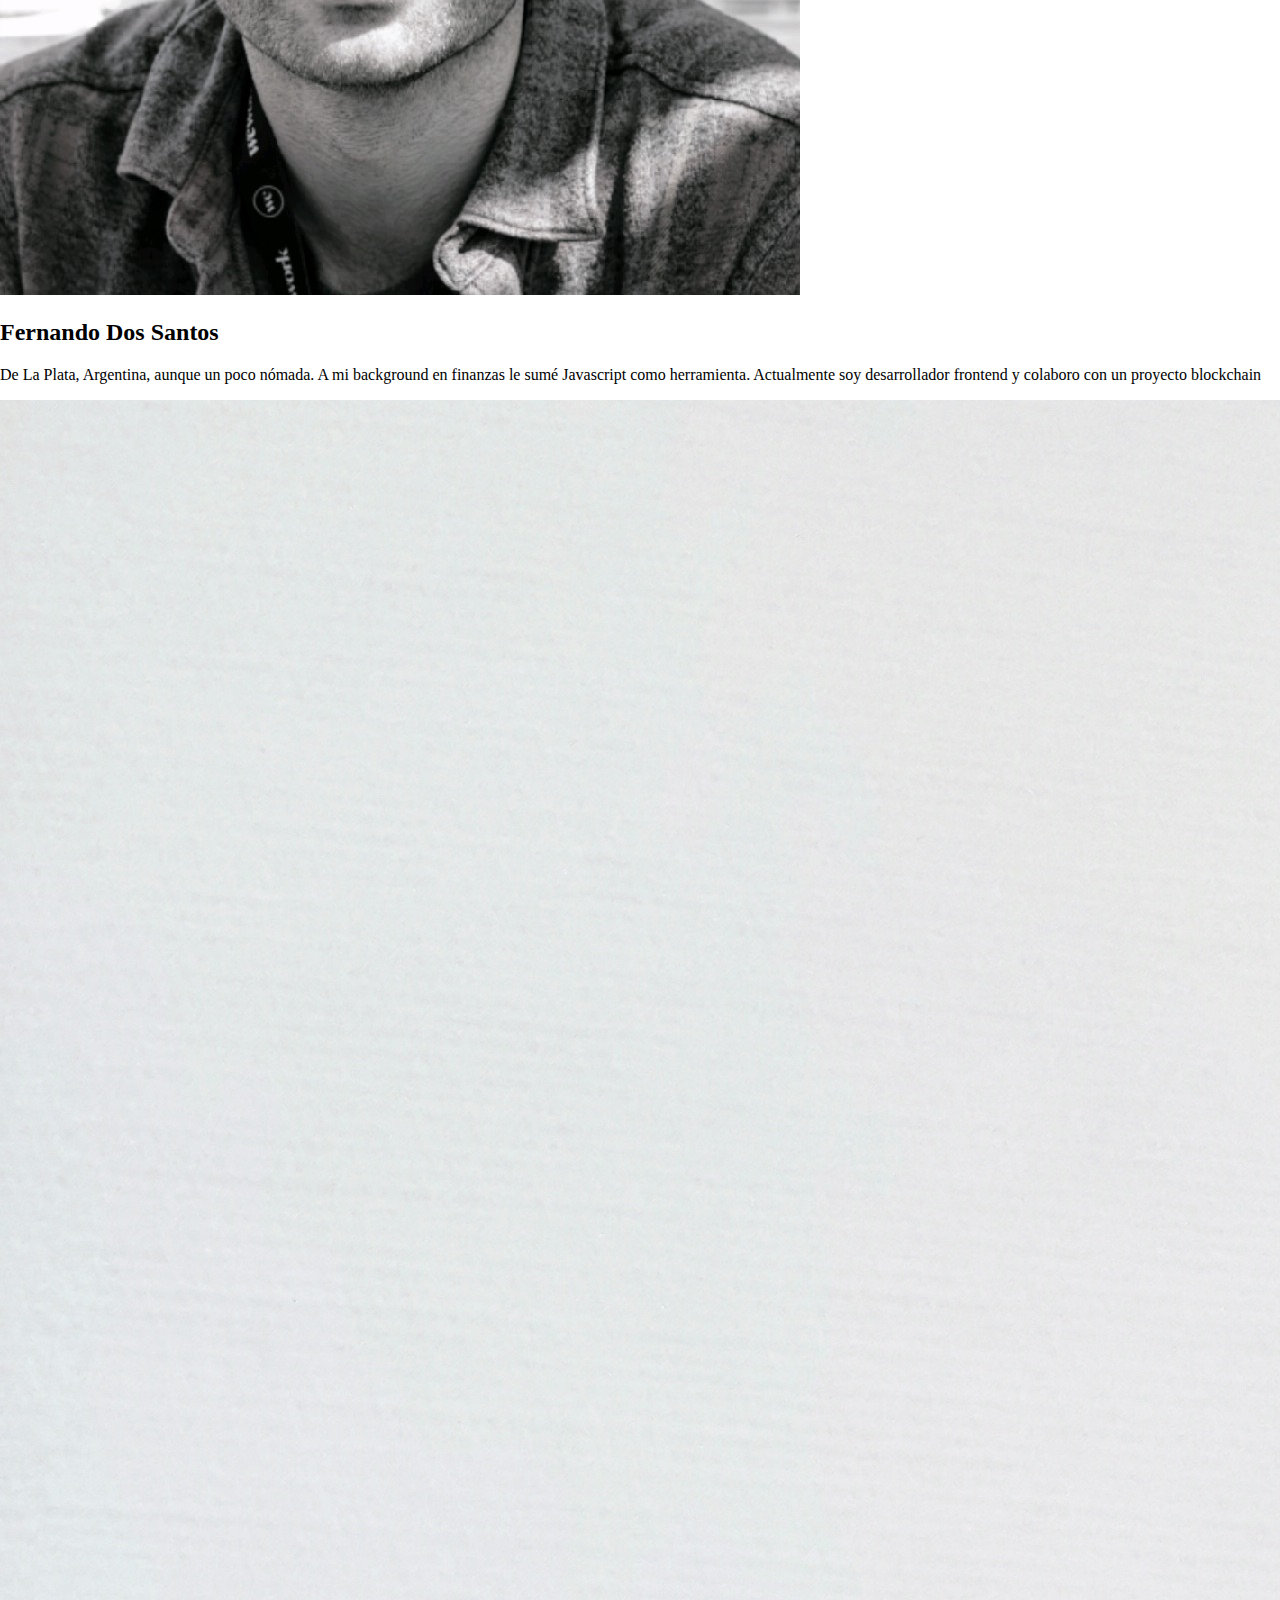
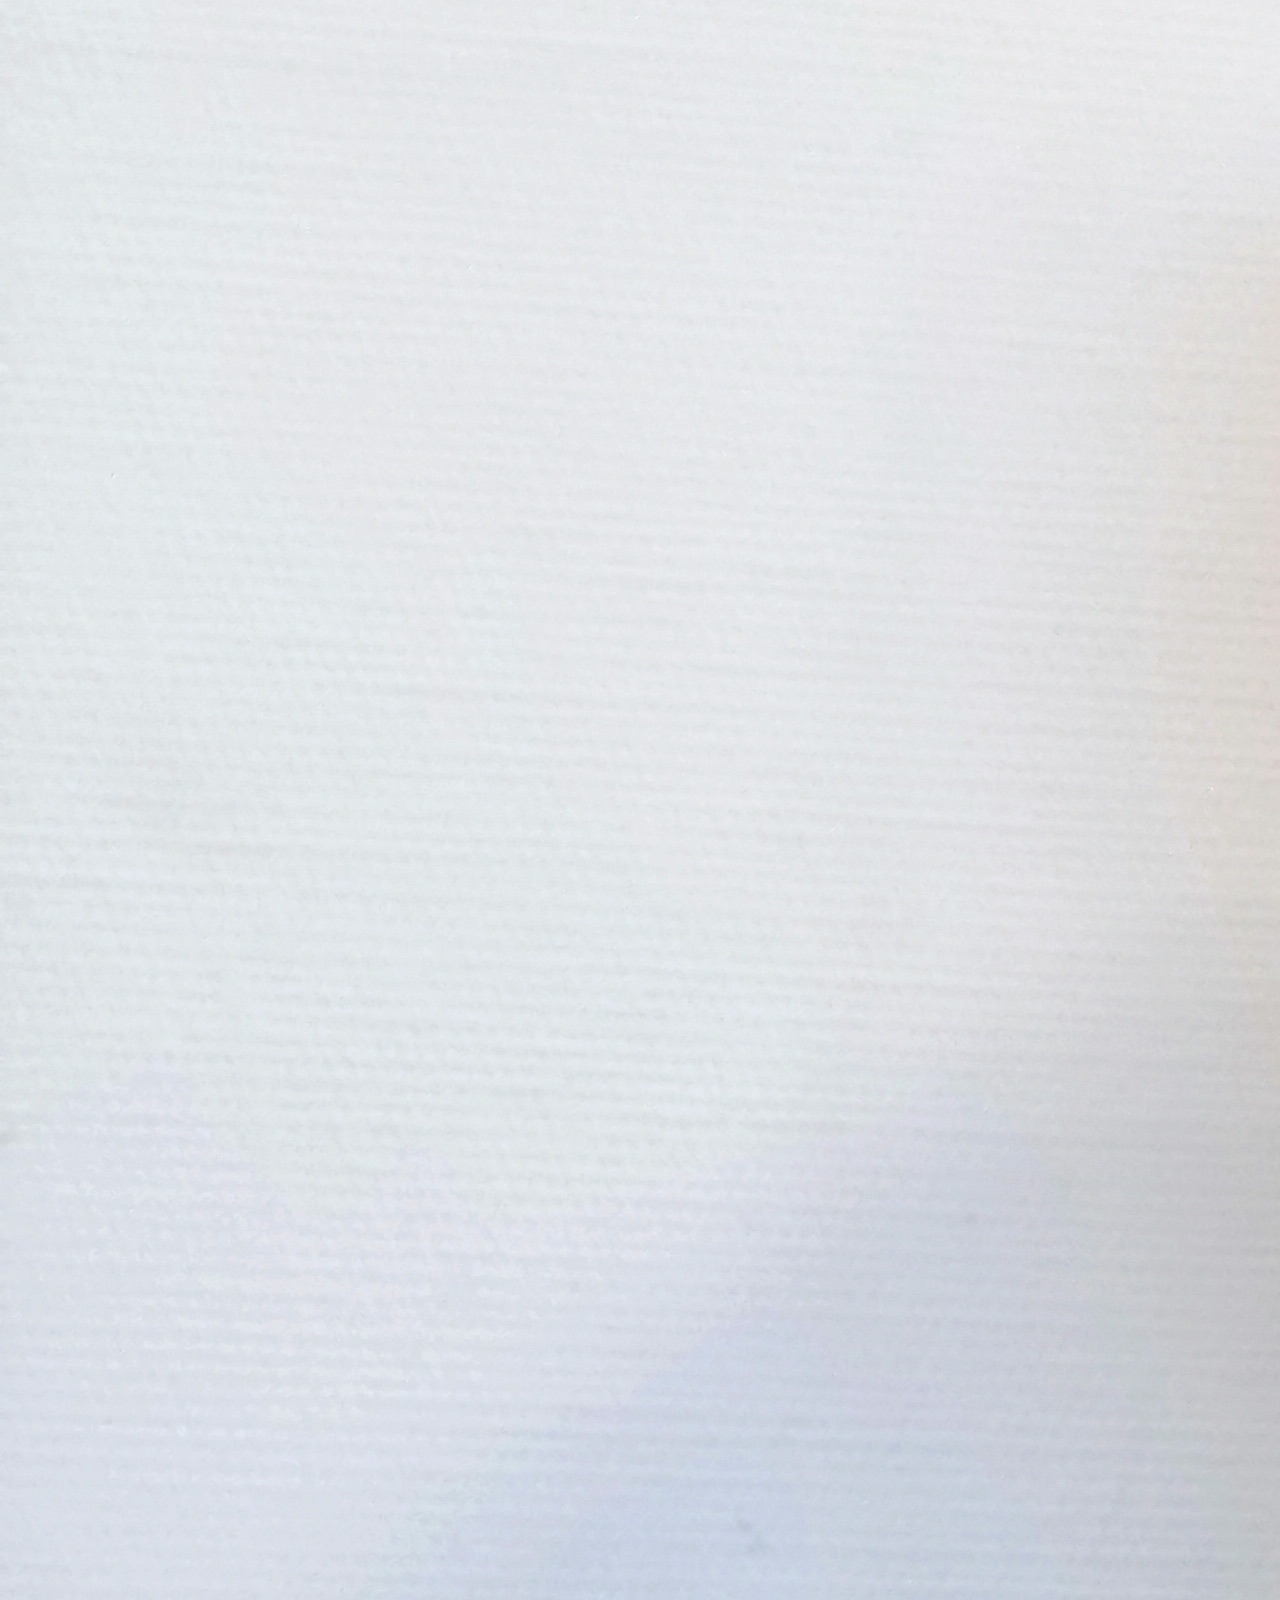
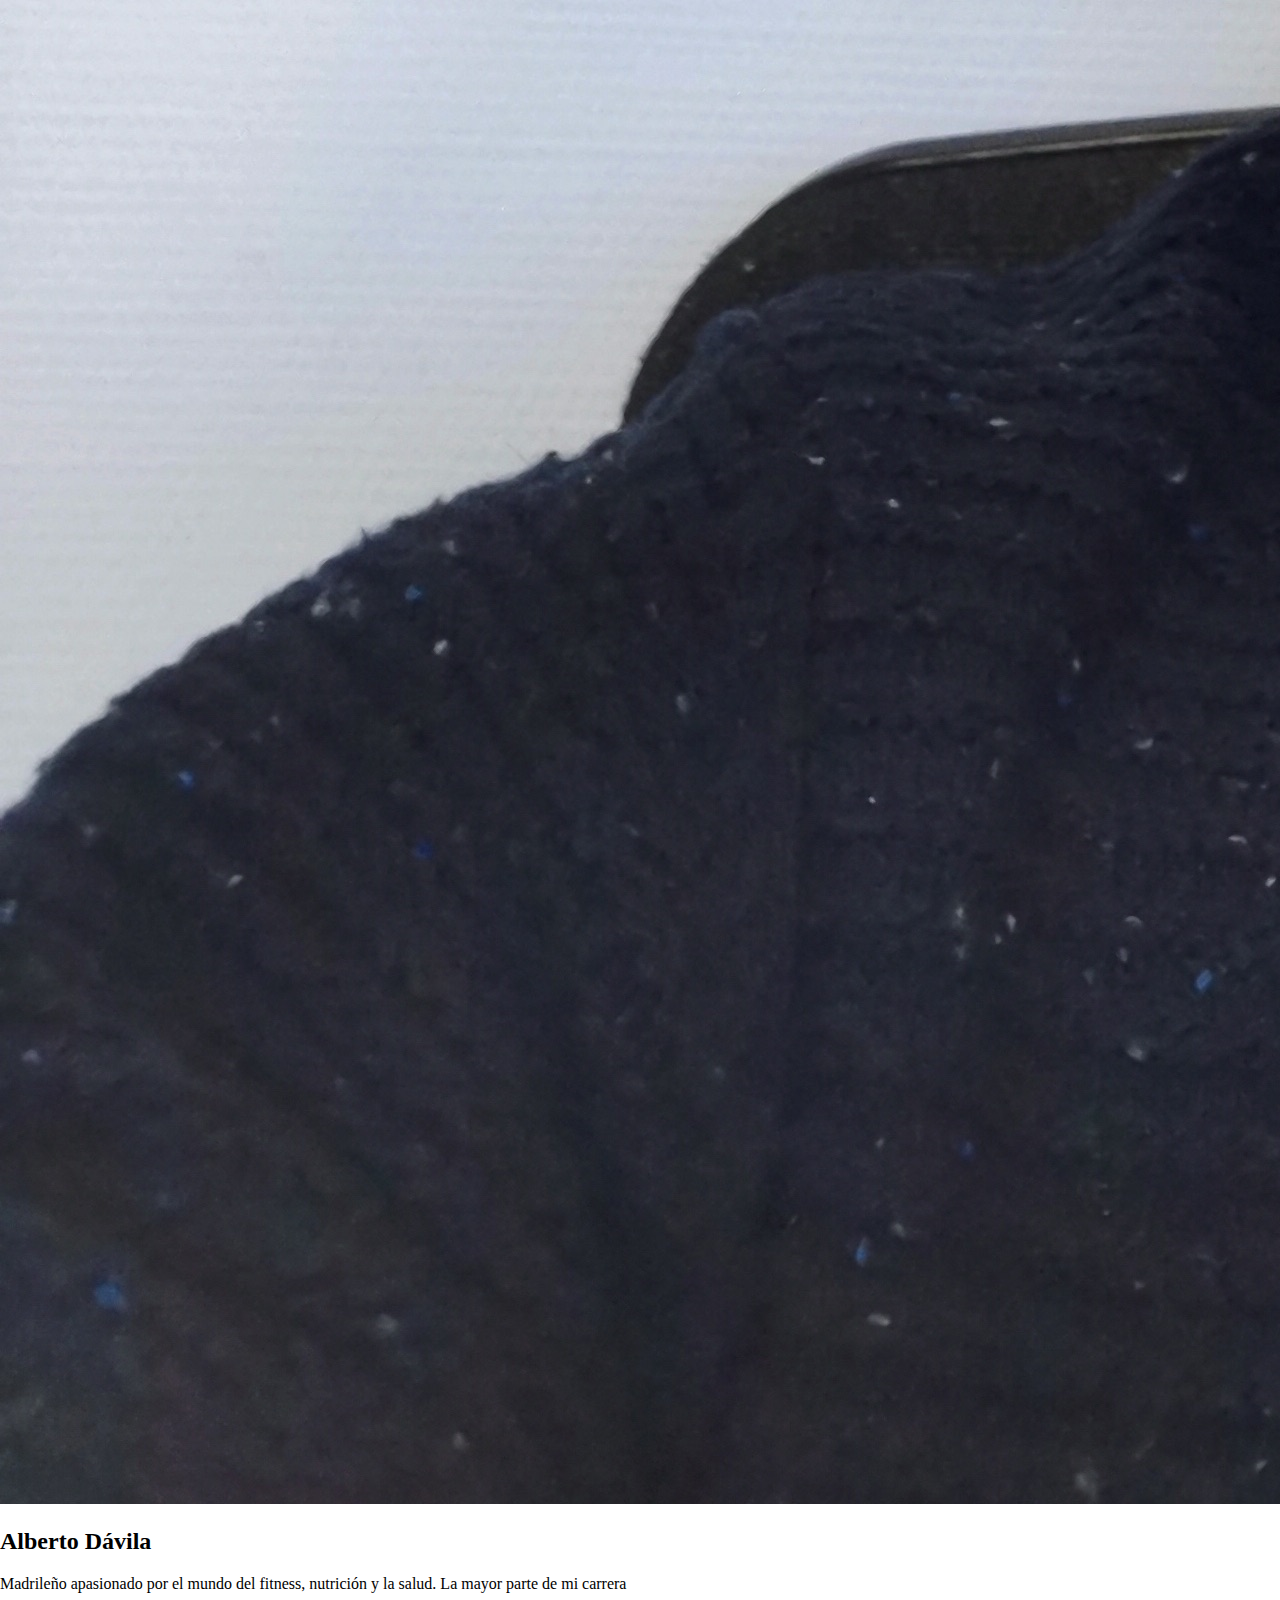
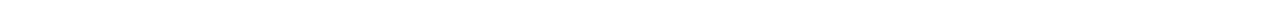
<file: epic-2-css/conocenos.html>
<!DOCTYPE html>
<html lang="en">
<head>
    <meta charset="UTF-8">
    <meta http-equiv="X-UA-Compatible" content="IE=edge">
    <meta name="viewport" content="width=device-width, initial-scale=1.0">
    <link rel="stylesheet" href="styles/style.css">
    <title>Conócenos de Let's Coder</title>
</head>
<body>
    <nav class="nav-menu-lc">
        <ul>
            <li><a href="/epic-2-css/home.html">Home</a></li>
            <li><a href="/epic-2-css/conocenos.html">Sobre nosotros</a></li>
            <li><a href="/epic-2-css/contacto.html">Contacto</a></li>
        </ul>
    </nav>
    
    <div class="grid-center">
        <img class="logo-lc" src="/img/letscoder-square.jpeg" alt="logo de let's coder">
        <div class="background-img-lc">
            <h1>Let's Coder</h1>
        </div>
    </div>
    <h2>Conócenos</h2>
    <p>¿Quieres aprender las tecnologías y metodologías necesarias para realizar una aplicación web completa? ¿Quieres aprender los fundamentos de programación necesarios para iniciar tu carrera como programador? Nada sería posible sin nuestros mentores, y aquí te los presentamos:</p>

    <div class="row">
        <div class="column">
            <img class="logo" src="/img/lluis.jpg" alt="foto de perfil de Lluís">
            <h2>Lluís Garcia</h2>
            <p>Nacido en un pequeño pueblo en el corazón de Cataluña, dedicándome al deporte hasta que decidí dar un giro a mi carrera profesional y empezar en el mundo de la programación.</p>
        </div>
        <div class="column">
            <img class="logo" src="/img/Fer.jpeg" alt="foto de perfil de Fernando">
            <h2>Fernando Dos Santos</h2>
            <p>De La Plata, Argentina, aunque un poco nómada. A mi background en finanzas le sumé Javascript como herramienta. Actualmente soy desarrollador frontend y colaboro con un proyecto blockchain</p>
        </div>
        <div class="column">
            <img class="logo" src="/img/beto.jpg" alt="foto de perfil de Alberto">
            <h2>Alberto Dávila</h2> 
            <p>Madrileño apasionado por el mundo del fitness, nutrición y la salud. La mayor parte de mi carrera</p>
        </div>
    </div>
</body>
</html>
</file>
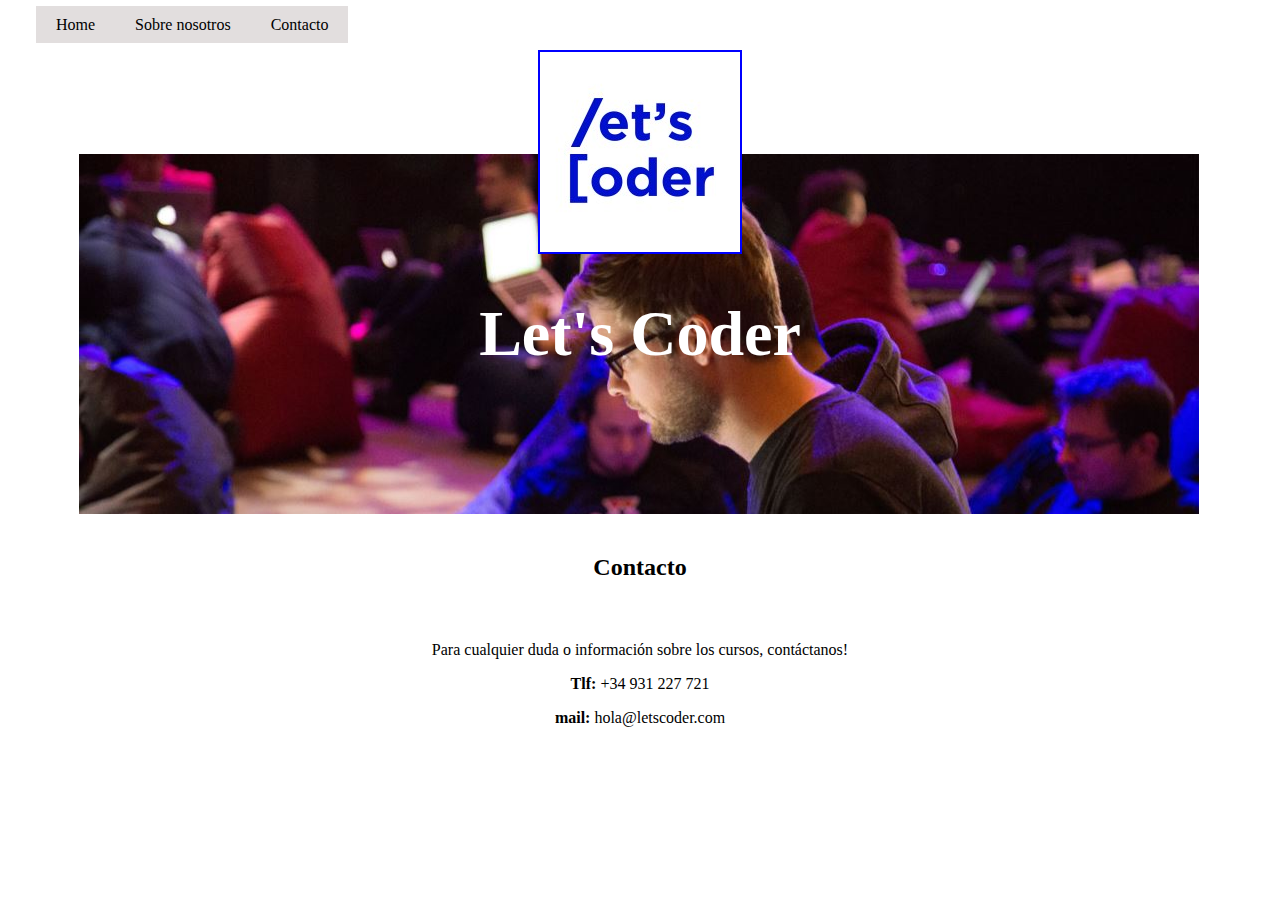
<file: epic-2-css/contacto.html>
<!DOCTYPE html>
<html lang="en">
<head>
    <meta charset="UTF-8">
    <meta http-equiv="X-UA-Compatible" content="IE=edge">
    <meta name="viewport" content="width=device-width, initial-scale=1.0">
    <link rel="stylesheet" href="styles/style.css">
    <title>contacto de Let's Coder</title>
</head>
<body>
    <nav class="nav-menu-lc">
        <ul>
            <li><a href="/epic-2-css/home.html">Home</a></li>
            <li><a href="/epic-2-css/conocenos.html">Sobre nosotros</a></li>
            <li><a href="/epic-2-css/contacto.html">Contacto</a></li>
        </ul>
    </nav>
    
    <div class="grid-center">
        <img class="logo-lc" src="/img/letscoder-square.jpeg" alt="logo de let's coder">
        <div class="background-img-lc">
            <h1>Let's Coder</h1>
        </div>
    </div>
    <div class="center">
        <h2 class="padding-contact-title">Contacto</h2>
        
        <p>Para cualquier duda o información sobre los cursos, contáctanos!</p>
        <p><strong>Tlf: </strong>+34 931 227 721</p>
        <p><strong>mail: </strong>hola@letscoder.com</p>
    </div>

</body>
</html>
</file>
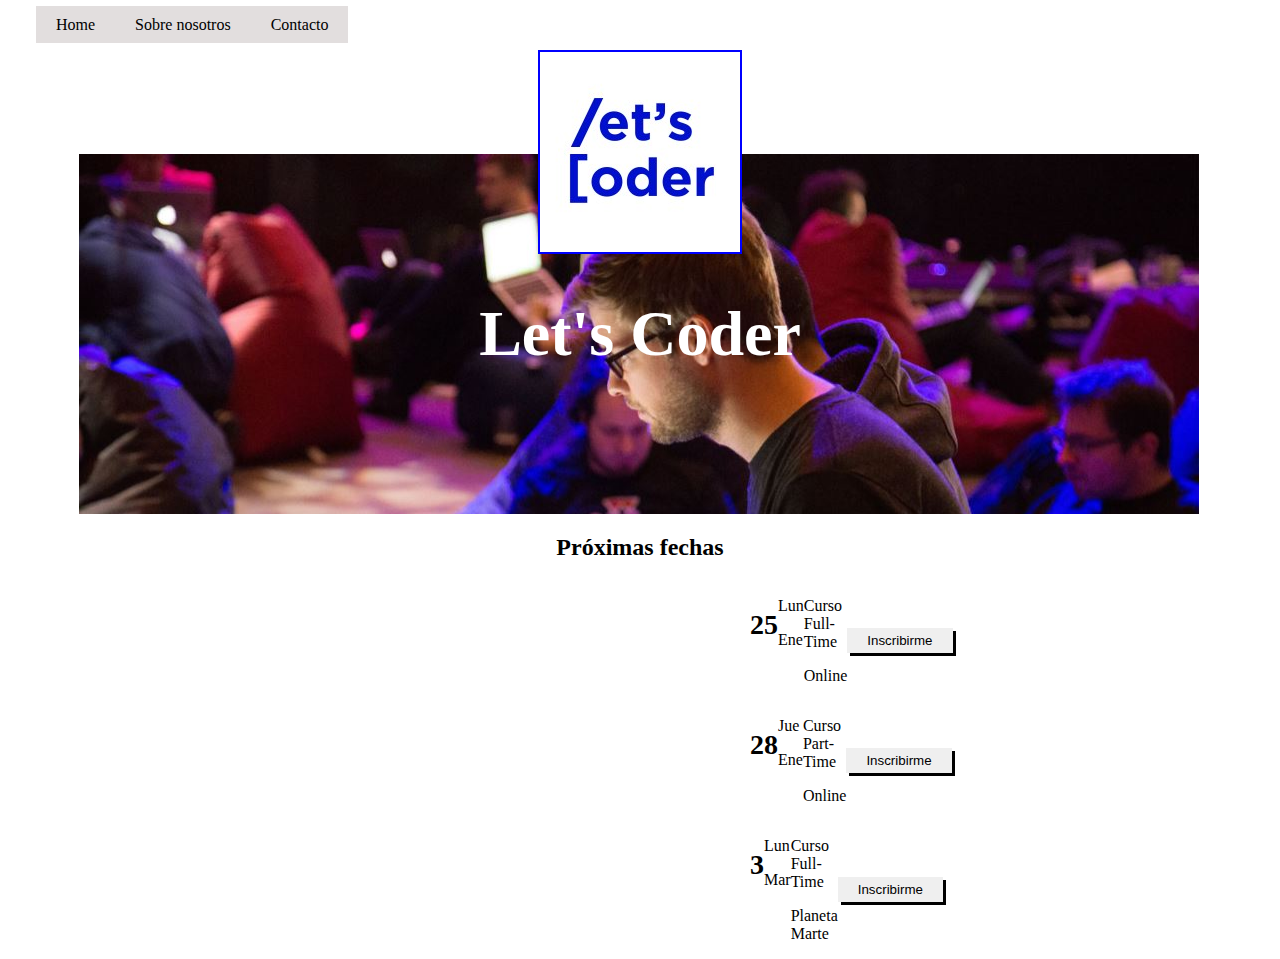
<file: epic-2-css/home.html>
<!DOCTYPE html>
<html lang="en">
<head>
    <meta charset="UTF-8">
    <meta http-equiv="X-UA-Compatible" content="IE=edge">
    <meta name="viewport" content="width=device-width, initial-scale=1.0">
    <link rel="stylesheet" href="styles/style.css">
    <title>home de Let's Coder</title>
</head>
<body>
    <nav class="nav-menu-lc">
        <ul>
            <li><a href="/epic-2-css/home.html">Home</a></li>
            <li><a href="/epic-2-css/conocenos.html">Sobre nosotros</a></li>
            <li><a href="/epic-2-css/contacto.html">Contacto</a></li>
        </ul>
    </nav>
    <div class="grid-center">
        <img class="logo-lc" src="/img/letscoder-square.jpeg" alt="logo de let's coder">
        <div class="background-img-lc">
            <h1>Let's Coder</h1>
        </div>
    </div>
    <h2 class="center">Próximas fechas</h2>
    
    <div class="fechas">
        <div class="dia">
            <p>25</p>
        </div>
        <div class="semana-mes">
            <p>Lun</p>
            <p>Ene</p>
        </div>
        <div class="tipo-curso">
            <p>Curso Full-Time</p>
            <p>Online</p>
        </div>
        <div class="btn-flex">  
            <button>Inscribirme</button>
        </div>
    </div>
    
    <div class="fechas">
        <div class="dia">
            <p>28</p>
        </div>
        <div class="semana-mes">
            <p>Jue</p>
            <p>Ene</p>
        </div>
        <div class="tipo-curso">
            <p>Curso Part-Time</p>
            <p>Online</p>
        </div>
        <div class="btn-flex">  
          <button>Inscribirme</button>
        </div>
    </div>    
    
    <div class="fechas">
        <div class="dia">
            <p>3</p>
        </div>   
        <div class="semana-mes">
            <p>Lun</p>
            <p>Mar</p>
        </div>
        <div class="tipo-curso">
            <p>Curso Full-Time</p>
            <p>Planeta Marte</p>
        </div>
        <div class="btn-flex">  
            <button>Inscribirme</button>
        </div>
    </div>    



</body>
</html>
</file>
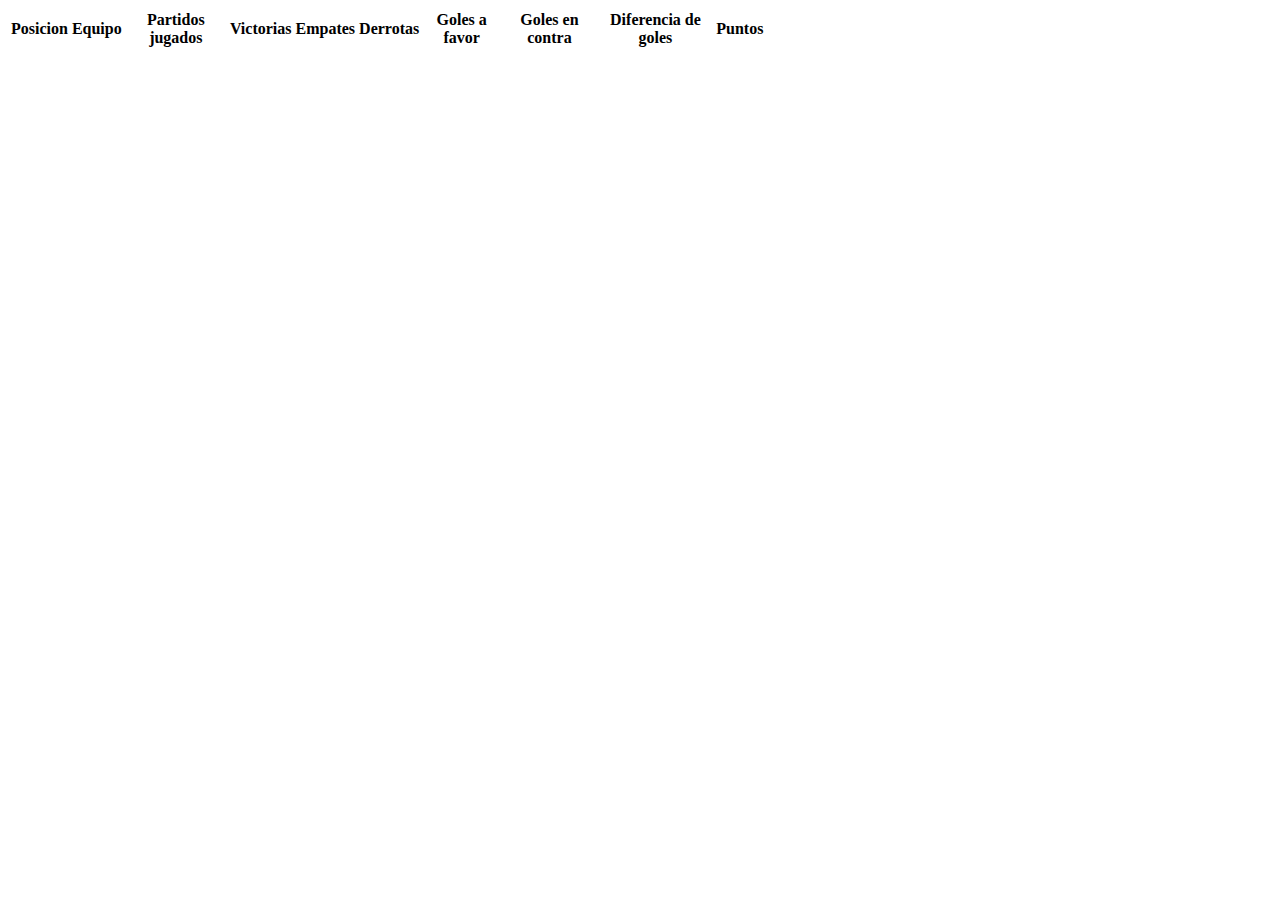
<file: proyecto 2 - futbol/clasificacion.html>
<!DOCTYPE html>
<html lang="en">
<head>
    <meta charset="UTF-8">
    <meta http-equiv="X-UA-Compatible" content="IE=edge">
    <meta name="viewport" content="width=device-width, initial-scale=1.0">
    <link href="https://cdn.jsdelivr.net/npm/bootstrap@5.1.3/dist/css/bootstrap.min.css" rel="stylesheet" integrity="sha384-1BmE4kWBq78iYhFldvKuhfTAU6auU8tT94WrHftjDbrCEXSU1oBoqyl2QvZ6jIW3" crossorigin="anonymous">
    <link rel="stylesheet" href="/proyecto 2 - futbol/Styles/style.css">

    <title>clasificación</title>
</head>
<body>
    <table class="table table-striped mx-auto mt-5" style="width: 60%">
        <thead>
            <th scope="col">Posicion</th>
            <th colspan="2" scope="col">Equipo</th>
            <th scope="col">Partidos jugados</th>
            <th scope="col">Victorias</th>
            <th scope="col">Empates</th>
            <th scope="col">Derrotas</th>
            <th scope="col">Goles a favor</th>
            <th scope="col">Goles en contra</th>
            <th scope="col">Diferencia de goles</th>
            <th scope="col">Puntos</th>
        </thead>
        <tbody id="tabla-clasificacion"></tbody>
    </table>

    <div class="spinner-border mostrar mx-auto" id="spinner" role="status">
        <span class="sr-only"></span>
    </div>

    <script src="https://cdn.jsdelivr.net/npm/bootstrap@5.1.3/dist/js/bootstrap.bundle.min.js" integrity="sha384-ka7Sk0Gln4gmtz2MlQnikT1wXgYsOg+OMhuP+IlRH9sENBO0LRn5q+8nbTov4+1p" crossorigin="anonymous"></script>
    <!-- <script src="clasificacion.js"></script> -->
    <script src="scripts/funcion-clasificacion-fetch.js"></script>
</body>
</html>
</file>
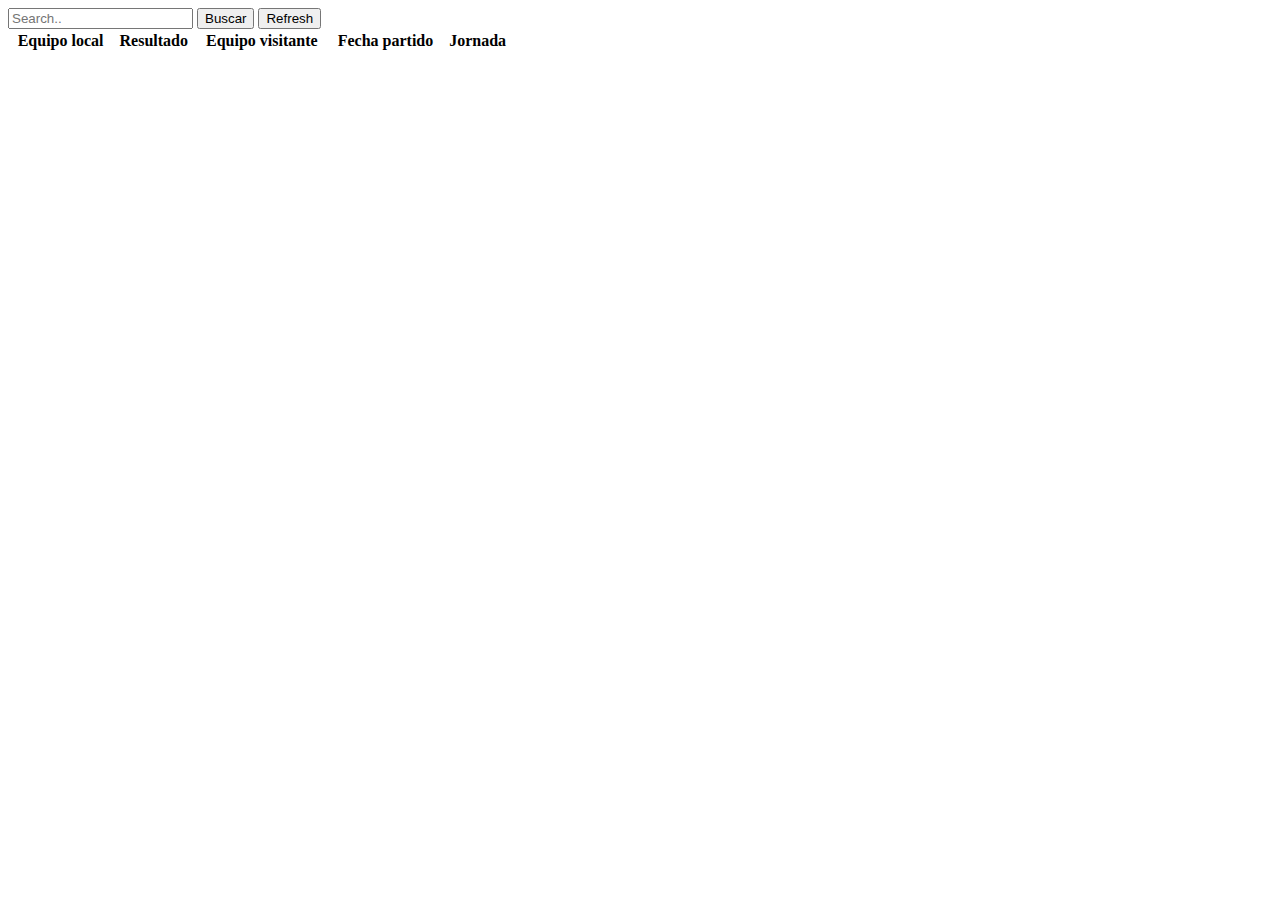
<file: proyecto 2 - futbol/partidos.html>
<!DOCTYPE html>
<html lang="en">
<head>
    <meta charset="UTF-8">
    <meta http-equiv="X-UA-Compatible" content="IE=edge">
    <meta name="viewport" content="width=device-width, initial-scale=1.0">
    <link href="https://cdn.jsdelivr.net/npm/bootstrap@5.1.3/dist/css/bootstrap.min.css" rel="stylesheet" integrity="sha384-1BmE4kWBq78iYhFldvKuhfTAU6auU8tT94WrHftjDbrCEXSU1oBoqyl2QvZ6jIW3" crossorigin="anonymous">
    <link rel="stylesheet" href="/proyecto 2 - futbol/Styles/style.css">
    <title>Partidos</title>
</head>
<body>
    <!-- <input id="buscarEquipos" type="text" keyup="datosFiltrados()" placeholder="Busca..."> -->

    <div>
        <input id="equipo" type="text" placeholder="Search..">
        <button type="submit" id="buscarEquipos">Buscar</button>
        <button type="submit" id="">Refresh</button>
    </div>

    <table class="table table-striped mx-auto" style="width: 40%">
        <thead class="thead-dark">
            <th colspan="2" scope="col">Equipo local</th>
            <th scope="col">Resultado</th>
            <th colspan="2" scope="col">Equipo visitante</th>
            <th colspan="1" scope="col">Fecha partido</th>
            <th>Jornada</th>
        </thead>
        <tbody id="tabla-partidos"></tbody>
    </table>

    <div class="spinner-border mostrar mx-auto" id="spinner" role="status">
        <span class="sr-only"></span>
    </div>

    <script src="https://cdn.jsdelivr.net/npm/bootstrap@5.1.3/dist/js/bootstrap.bundle.min.js" integrity="sha384-ka7Sk0Gln4gmtz2MlQnikT1wXgYsOg+OMhuP+IlRH9sENBO0LRn5q+8nbTov4+1p" crossorigin="anonymous"></script>
    <!-- <script src="partidos.js"></script> -->
    <script src="scripts/funcion-partidos-fetch.js"></script>
</body>
</html>
</file>
<file: epic-2-3-css/styles/own-style.css>
body {
    padding: 0;
    margin: 0;
    background-color: black;
    color: white;
}

h1, h2, p {
    color: white;
}

.h1-title {
    text-transform: uppercase;
    font-size: 50px;
    display: none;
}

h2 {
    font-size: 40px;
    text-shadow:
    0 0 7px #fff,
    0 0 10px #fff,
    0 0 21px #fff,
    0 0 42px #f09,
    0 0 82px #f09,
    0 0 92px #f09,
    0 0 102px #f09,
    0 0 151px #f09;
    text-align: center;
}

.center {
    text-align: center;
}

.nav-menu-lc ul {
    margin: 40px 0 0 0;
}

.nav-menu-lc a {
    text-decoration: none;
    color: white;
    background-color: transparent;
    padding: 10px 20px;
    margin: 0 0 0 -4px;
    font-size: 20px;
}

.nav-menu-lc a:hover {
    text-shadow:
    0 0 7px #fff,
    0 0 10px #fff,
    0 0 21px #fff,
    0 0 42px #f09,
    0 0 82px #f09,
    0 0 92px #f09,
    0 0 102px #f09,
    0 0 151px #f09;
}

.nav-menu-lc li {
    display: inline-block;
}

.grid-center {
    display: grid;
    justify-items: center;
    justify-content: space-evenly;
}

.logo-lc {
    margin-bottom: -100px;
    z-index: 1;
    border: 2px blue solid;
    box-shadow: 0 0 .2rem #fff,
    0 0 .2rem #fff,
    0 0 2rem blue,
    0 0 0.8rem blue,
    0 0 2.8rem blue,
    inset 0 0 1.3rem blue; 
}

.background-img-lc {
    background-image: url(/img/background-image.jpg);
    background-repeat: no-repeat;
    color: white;
    font-size: 32px;
    text-align: center;
    max-width: 80%;
    padding: 100px 400px 100px 400px;
    border: 2px blue solid;
    box-shadow: 0 0 0.2rem #fff, 0 0 0.2rem #fff, 0 0 2rem blue, 0 0 0.8rem blue, 0 0 2.8rem blue, inset 0 0 1.3rem blue;
}

.fechas {
    display: flex;
    flex-direction: row;
    justify-content: space-around;
    padding: 0 750px;
    padding: 0 520px;
}

/* .padding-contact-title {
    padding: 20px 0 40px 0;
} */

.dia {
    font-size: 28px;
    font-weight: bold;
}

.btn-flex {
    display: flex;
    justify-content: space-around;
    flex-direction: column;
}

button {
    padding: 5px 20px;
    border: none;
    box-shadow: 3px 3px black;
}

.row {
    display: flex;
    padding: 20px;
    margin: 10px 100px;
}

.column {
    display: flex;
    flex-direction: column;
    align-items: center;
    width: 33.3%;
}

.profile-pic {
    width: 200px;
    border-radius: 25%;
    align-items: center;
}

.column p {
    padding: 0 40px;
}

.subtitle {
    margin-top: 5%;
}

.info-about-us {
    padding: 3% 30%;
}


/* Alumnos */
.list-container,
.table-container {
    display: flex;
    flex-direction: column;
    align-items: center;
    margin: 40px 0 60px 0;
}
table {
    color: white;
    box-shadow: 0 0 0.2rem #fff, 
                0 0 0.2rem #fff, 
                0 0 2rem blue, 
                0 0 0.8rem blue, 
                0 0 2.8rem blue, 
                inset 0 0 1.3rem blue;
    padding: 20px;
}

td {
    padding: 20px;
    text-align: center;
    border: solid 1px white;
}

.big-size-list {
    font-size: 30px;
}

/* .btn-submit {
    
} */

input {
    margin: 5% 0;
}

.container-form {
    display: flex;
    flex-direction: column;
    align-items: center;
    margin: 40px 0 60px 0;
}

.container-form > div {
	width: 50%;
}

.fifty {
    width: 40%;
    display: inline-block;
    margin: 2%;
}

.btn-submit {
    width: 100%;
    background-color: white;
    color: black;
    font-weight: 700;
    padding: 2%;

}

.btn-submit:hover {
    width: 100%;
    background-color: white;
    color: black;
    font-weight: 700;
    padding: 2%;
    box-shadow: 0 0 0.2rem #fff, 
    0 0 0.2rem #fff, 
    0 0 2rem blue, 
    0 0 0.8rem blue, 
    0 0 2.8rem blue, 
    inset 0 0 1.3rem blue;
}

.btn-flex-home {
    color: black;
    font-weight: 700;
}

.btn-flex-home:hover,
.btn-flex:hover {
    box-shadow: 0 0 0.2rem #fff, 
    0 0 0.2rem #fff, 
    0 0 2rem blue, 
    0 0 0.8rem blue, 
    0 0 2.8rem blue, 
    inset 0 0 1.3rem blue;
}

.fifty-padding {
    padding-top: 20px;
}
</file>
<file: epic-2-css/styles/style.css>
body {
    padding: 0;
    margin: 0;
}

.center {
    text-align: center;
}

.nav-menu-lc ul{
    /* background-color: grey; */
}

.nav-menu-lc a{
    text-decoration: none;
    color: black;
    background-color: #e2dede;
    padding: 10px 20px;
    margin: 0 0 0 -4px;
}

.nav-menu-lc li {
    display: inline-block;
}

.grid-center {
    display: grid;
    justify-items: center;
    justify-content: space-evenly;
}

.logo-lc {
    margin-bottom: -100px;
    z-index: 1;
    border: 2px blue solid;
    /* box-shadow: 0 0 .2rem #fff,
    0 0 .2rem #fff,
    0 0 2rem blue,
    0 0 0.8rem blue,
    0 0 2.8rem blue,
    inset 0 0 1.3rem blue;  */
}

.background-img-lc {
    background-image: url(/img/background-image.jpg);
    background-repeat: no-repeat;
    color: white;
    font-size: 32px;
    text-align: center;
    max-width: 80%;
    padding: 100px 400px 100px 400px;
}

.fechas {
    display: flex;
    flex-direction: row;
    justify-content: space-around;
    padding: 0 750px;
}

.padding-contact-title {
    padding: 20px 0 40px 0;
}

.dia {
    font-size: 28px;
    font-weight: bold;
}

.btn-flex {
    display: flex;
    justify-content: space-around;
    flex-direction: column;
}

button {
    padding: 5px 20px;
    border: none;
    box-shadow: 3px 3px black;
}
</file>
<file: proyecto 2 - futbol/Styles/style.css>
.escudos {
    max-height: 2rem;
}

.mostrar {
    display: block;
}

.esconder {
    display: none;
}
</file>
